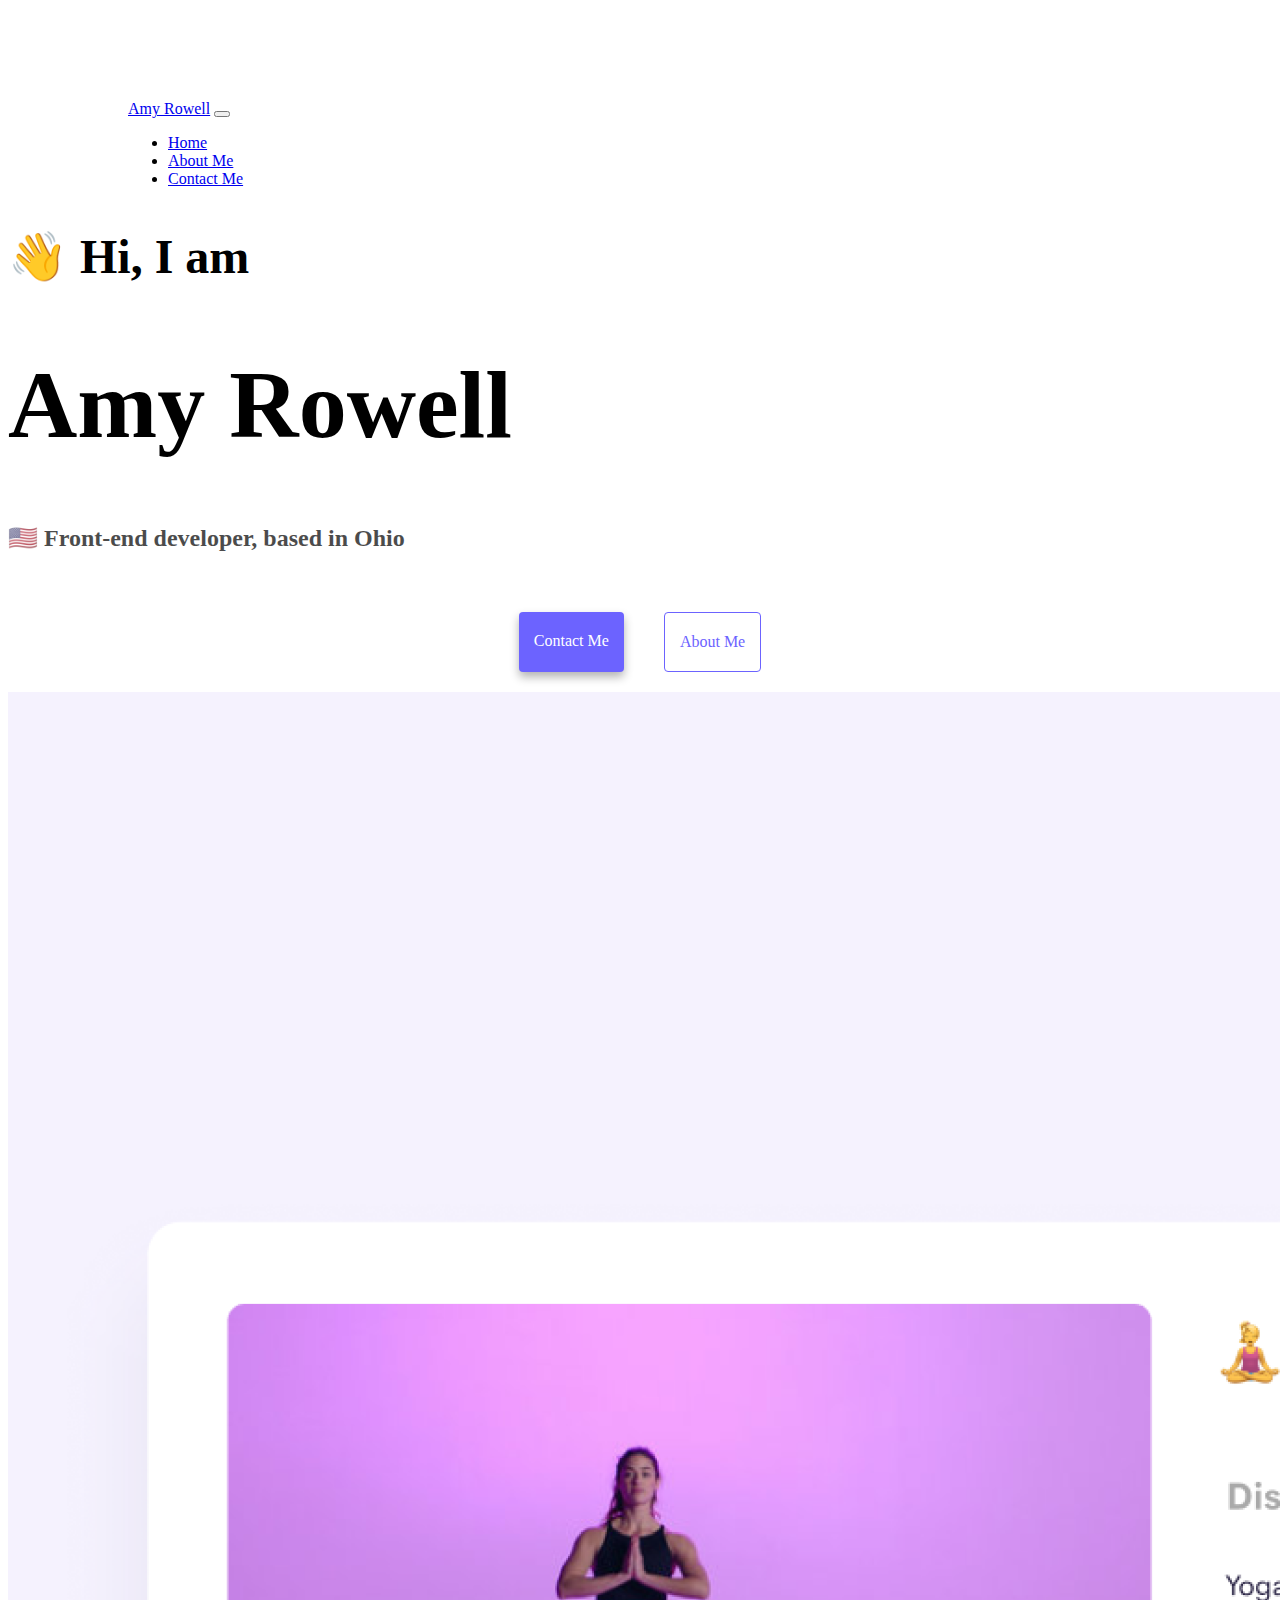
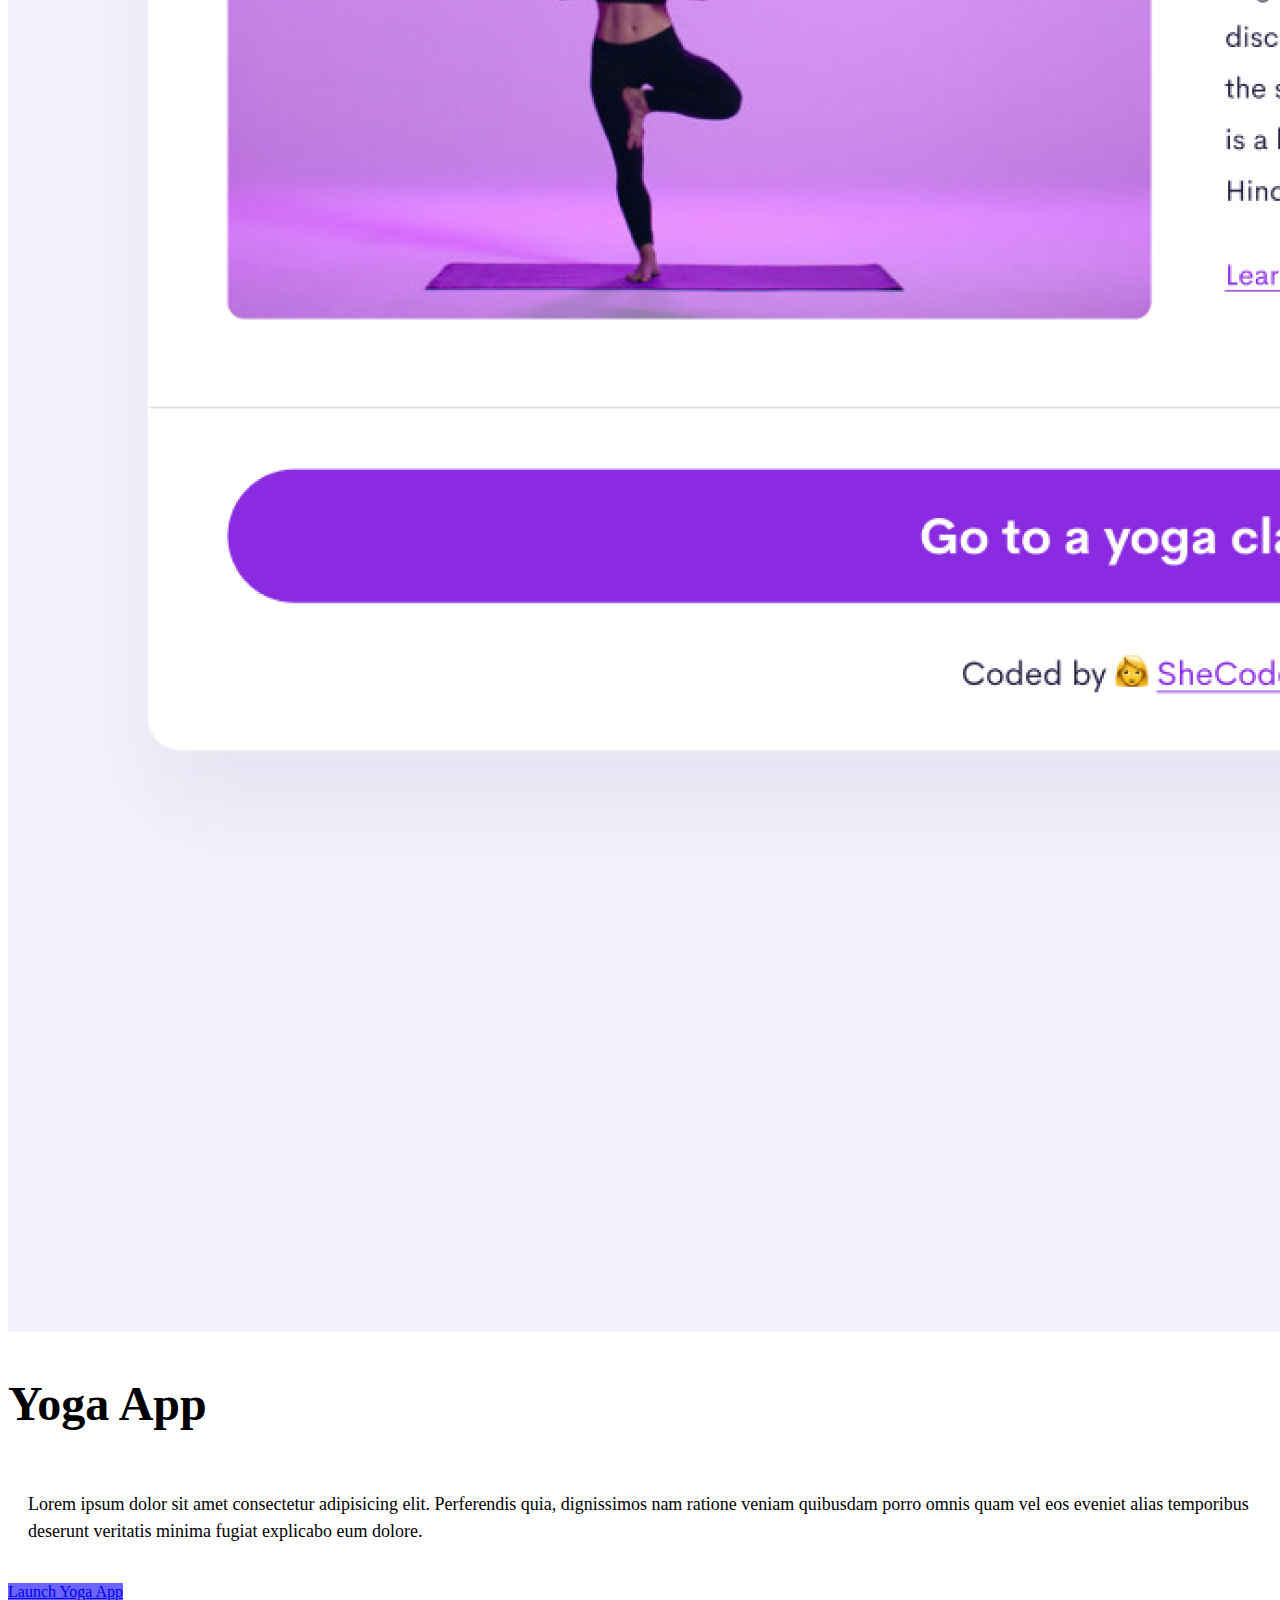
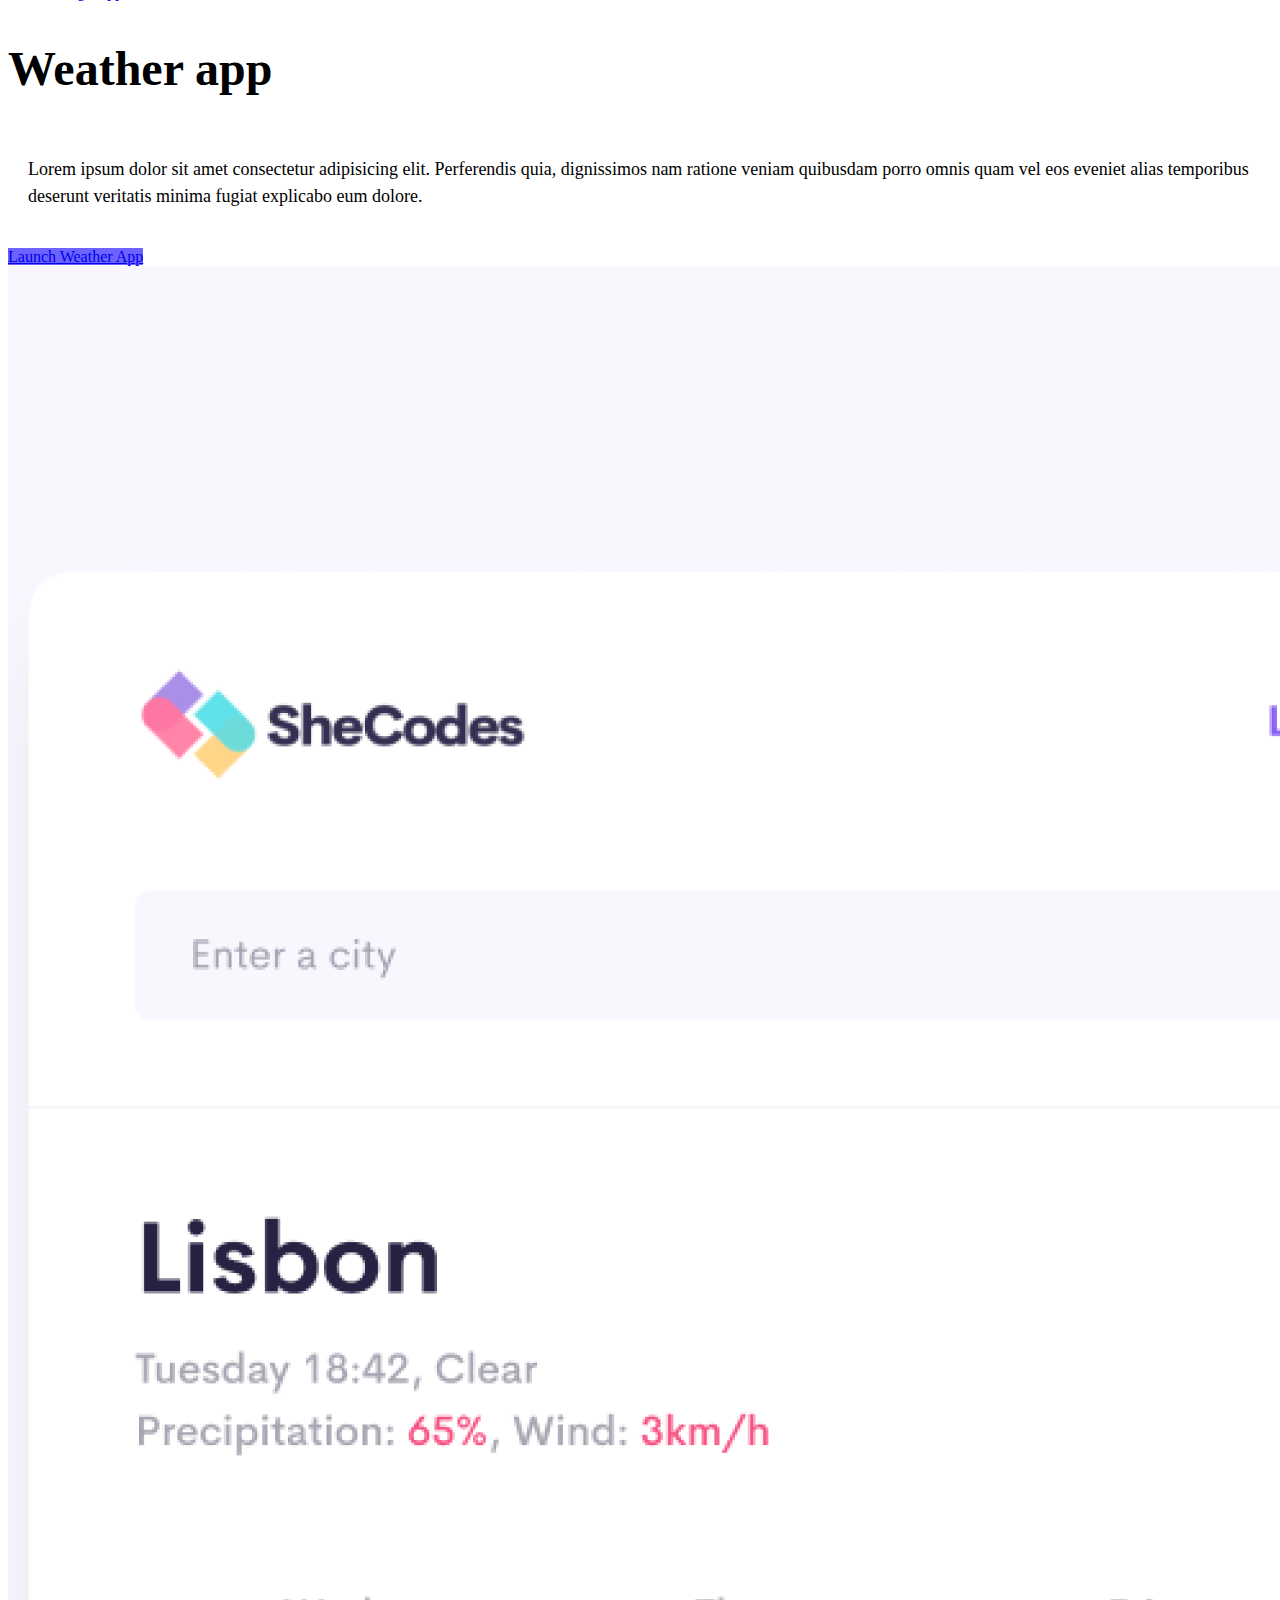
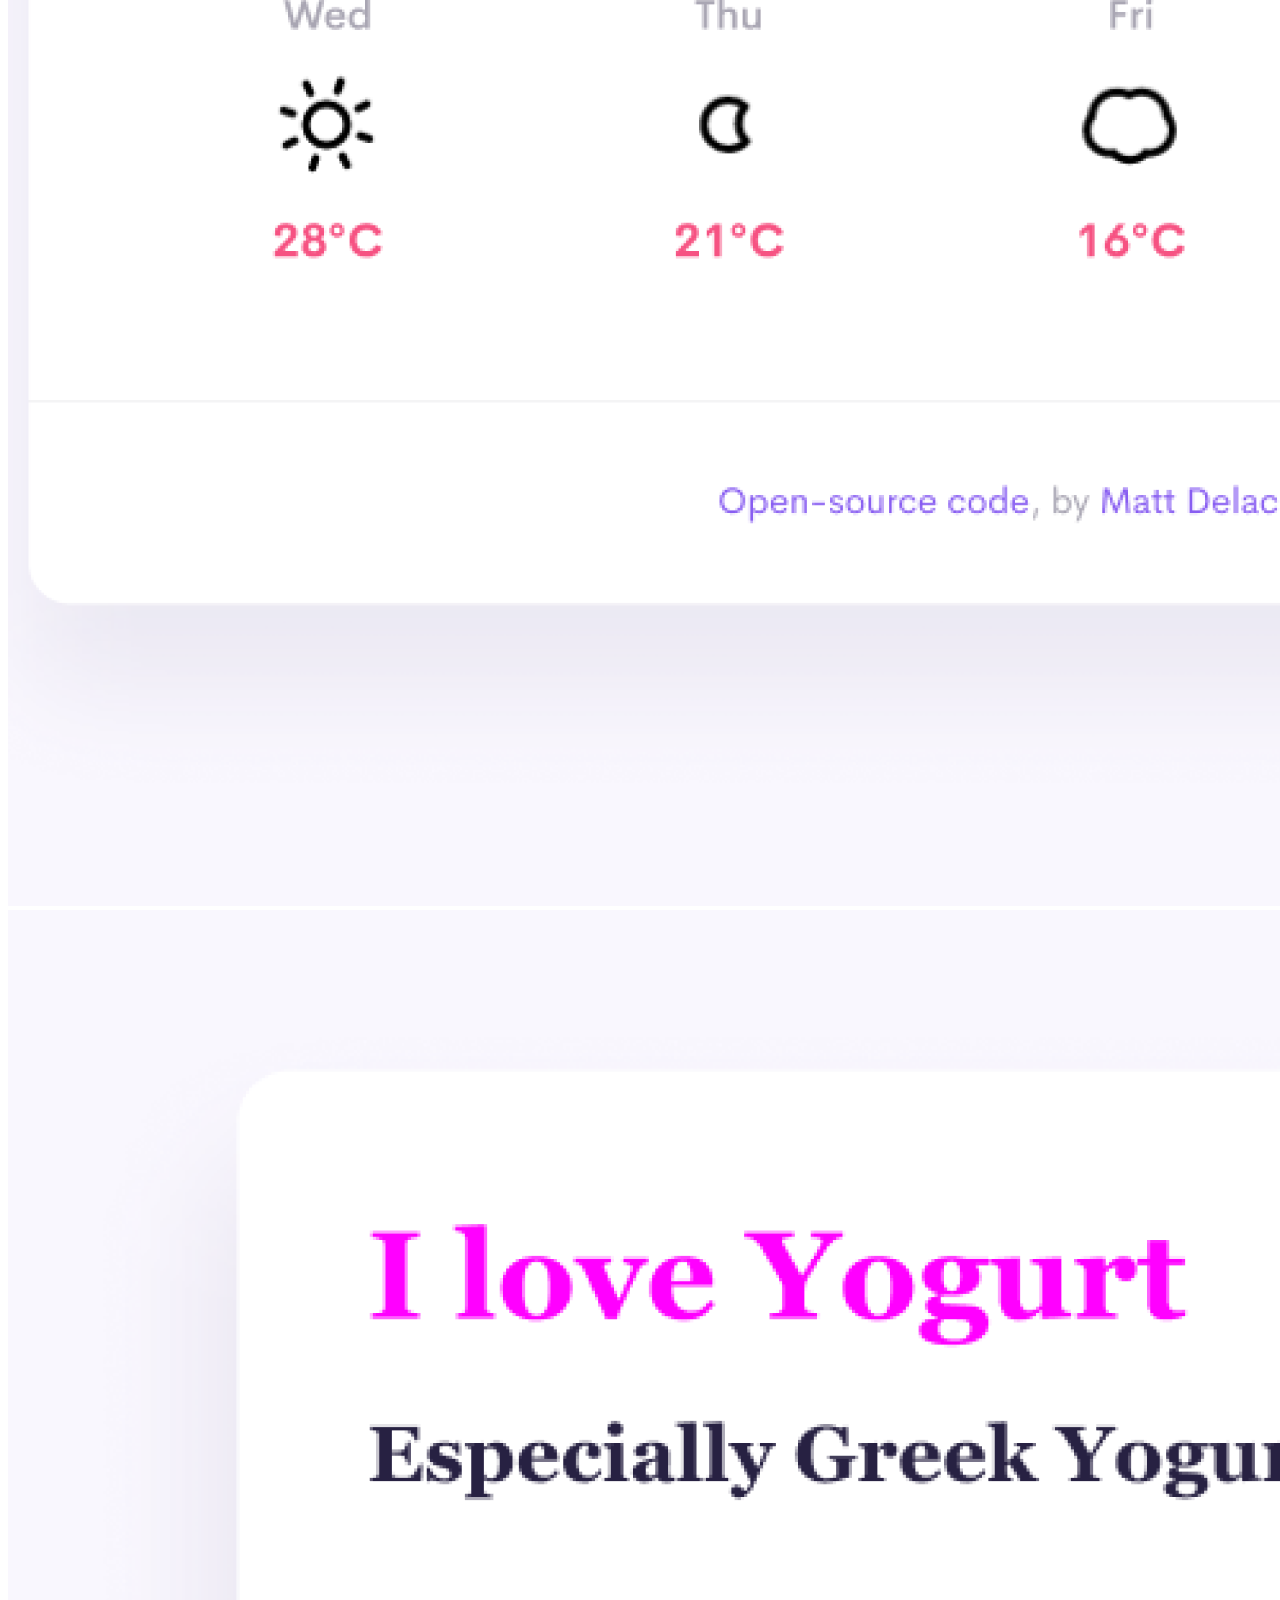
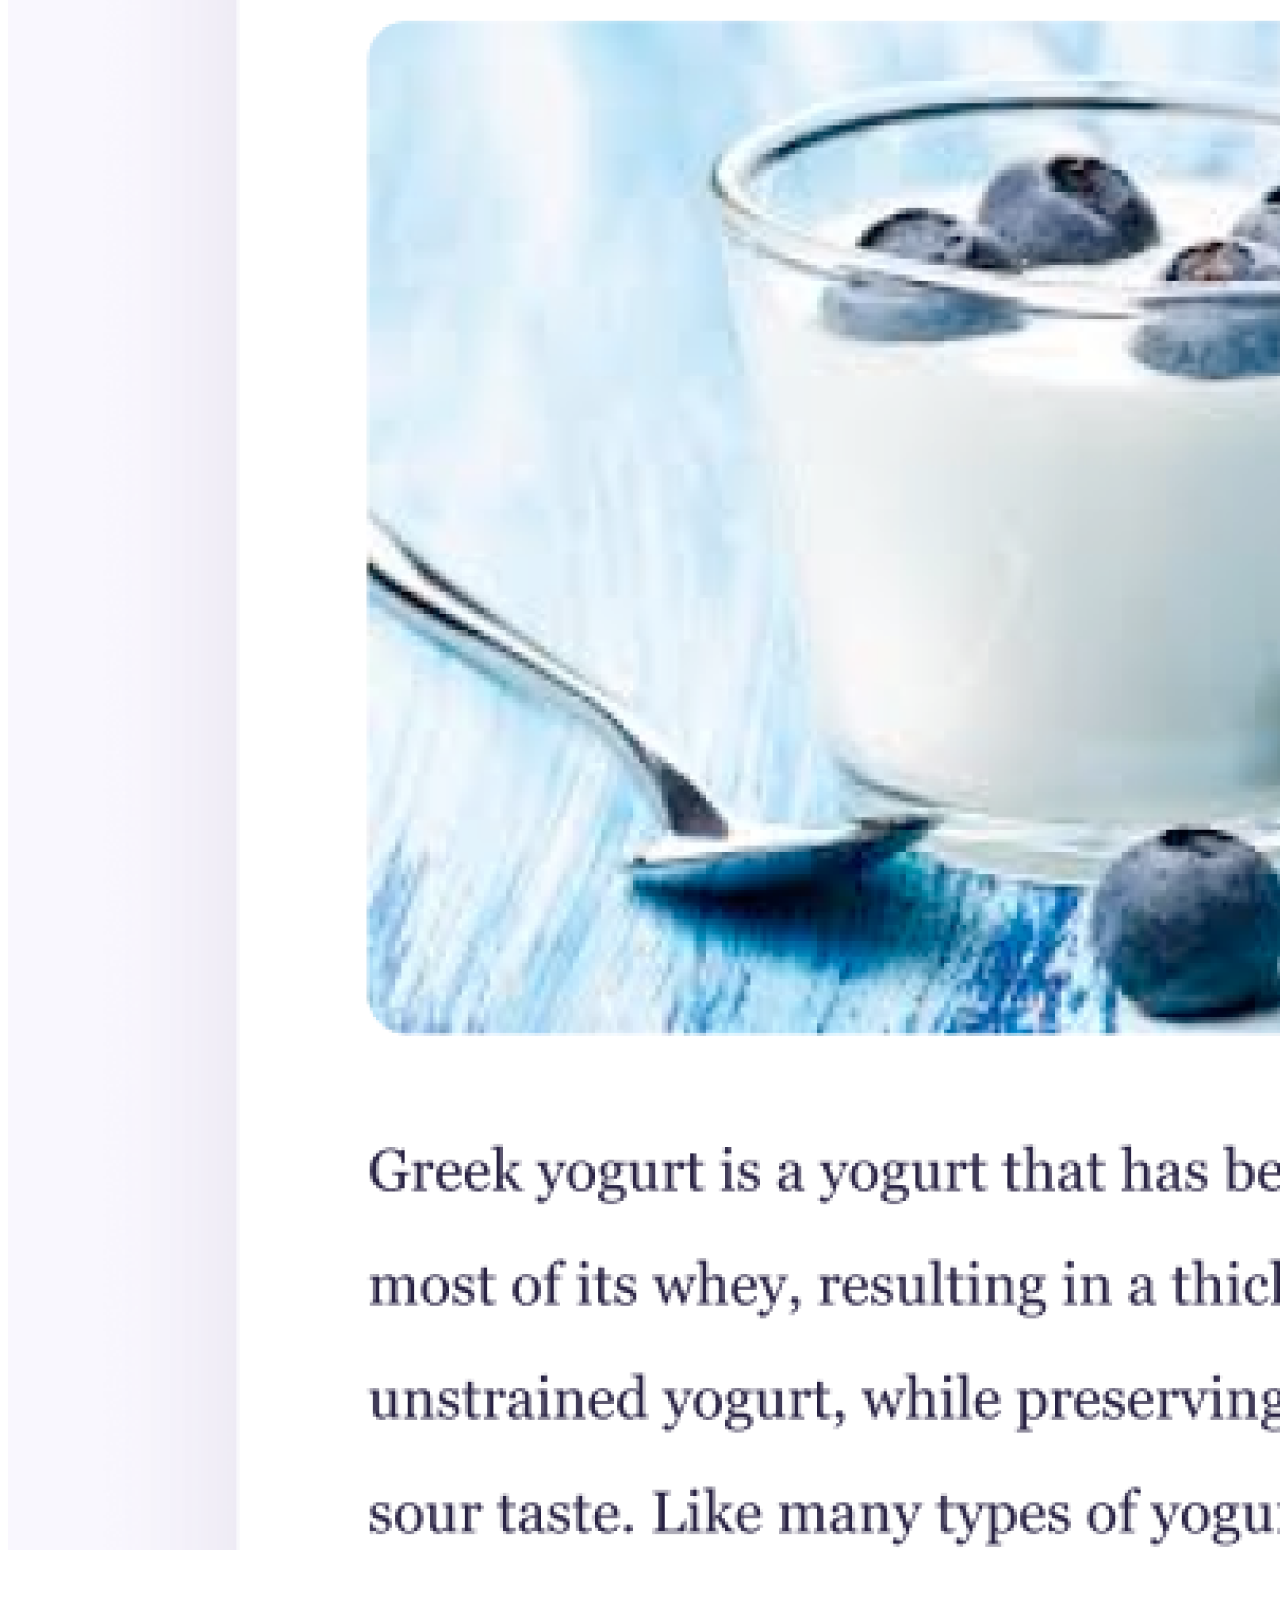
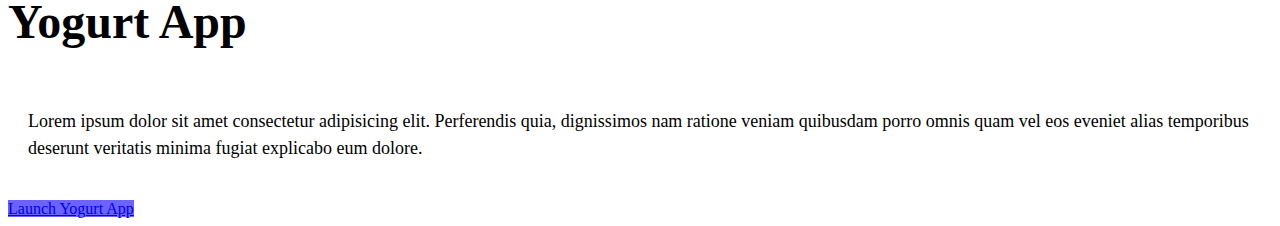
<file: index.html>
<!DOCTYPE html>
<html lang="en">
  <head>
    <meta charset="UTF-8" />
    <meta http-equiv="X-UA-Compatible" content="IE=edge" />
    <meta name="viewport" content="width=device-width, initial-scale=1.0" />
    <title>Portfolio for Amy Rowell</title>
    <meta="description" content="Amy Rowell's front-end developer portfolio"/>
    <link
      href="https://cdn.jsdelivr.net/npm/bootstrap@5.3.0-alpha1/dist/css/bootstrap.min.css"
      rel="stylesheet"
      integrity="sha384-GLhlTQ8iRABdZLl6O3oVMWSktQOp6b7In1Zl3/Jr59b6EGGoI1aFkw7cmDA6j6gD"
      crossorigin="anonymous"
    />
    <script
      src="https://cdn.jsdelivr.net/npm/bootstrap@5.3.0-alpha1/dist/js/bootstrap.bundle.min.js"
      integrity="sha384-w76AqPfDkMBDXo30jS1Sgez6pr3x5MlQ1ZAGC+nuZB+EYdgRZgiwxhTBTkF7CXvN"
      crossorigin="anonymous"
    ></script>
    <link rel="stylesheet" href="src/style.css" />
  </head>
  <body>
    <nav class="navbar fixed-top navbar-expand-lg bg-body-tertiary">
      <div class="container-fluid">
        <a class="navbar-brand" href="#">Amy Rowell</a>
        <button
          class="navbar-toggler"
          type="button"
          data-bs-toggle="collapse"
          data-bs-target="#navbarNav"
          aria-controls="navbarNav"
          aria-expanded="false"
          aria-label="Toggle navigation"
        >
          <span class="navbar-toggler-icon"></span>
        </button>
        <div class="collapse navbar-collapse" id="navbarNav">
          <ul class="navbar-nav">
            <li class="nav-item">
              <a class="nav-link active" aria-current="page" href="index.html" title="Homepage"
                >Home</a
              >
            </li>
            <li class="nav-item">
              <a class="nav-link" href="about.html" title="About me link">About Me</a>
            </li>
            <li class="nav-item">
              <a class="nav-link" href="about.html#contact" title="contact me link">Contact Me</a>
            </li>
          </ul>
        </div>
      </div>
    </nav>
    <h2 class="text-center">👋 Hi, I am</h2>
    <h1 class="text-center">Amy Rowell</h1>
    <h3 class="text-center">🇺🇸 Front-end developer, based in Ohio</h3>
    <div class="navigation-links">
      <a href="about.html#contact" class="contact-link" title="contact button">Contact me</a>
      <a href="about.html" class="about-link" target="_blank" title="about me button">About me</a>
    </div>
  
    <div class="container">
      <div class="row">
        <div class="col-md-6">
          <img src="images/yoga.png" class="img-fluid rounded" alt="Screenshot of Yoga app featuring a woman in a yoga pose.">
        </div>
        <div class="col-md-6">
          <h2 class="text-start ">Yoga App</h2>
          <p class="app">
            Lorem ipsum dolor sit amet consectetur adipisicing elit. Perferendis
            quia, dignissimos nam ratione veniam quibusdam porro omnis quam vel
            eos eveniet alias temporibus deserunt veritatis minima fugiat
            explicabo eum dolore.
          </p>
          <a class="btn btn-primary shadow p-3 mb-5" href="#" role="button">Launch Yoga App</a>
        </div>

        <div class="row">
          <div class="col-md-6">
            <h2 class="text-start">Weather app</h2>
            <p class="app">
              Lorem ipsum dolor sit amet consectetur adipisicing elit.
              Perferendis quia, dignissimos nam ratione veniam quibusdam porro
              omnis quam vel eos eveniet alias temporibus deserunt veritatis
              minima fugiat explicabo eum dolore.
            </p>
            <a class="btn btn-primary shadow p-3 mb-5" href="#" role="button">Launch Weather App</a>
          </div>
          <div class="col-md-6">
            <img src="images/weather.png" class="img-fluid rounded" alt="Screenshot of search enabled weather app showing the current city and weather conditions along with five day forecast.">
          </div>
          <div class="col-md-6">
            <img src="images/yogurt.png" class="img-fluid rounded" alt="Screenshot of Yogurt app with a picture of yogurt with blueberries and informative text about yogurt."></div>
            <div class="col-md-6">
              <h2 class="text-start">Yogurt App</h2>
              <p class="app">
                Lorem ipsum dolor sit amet consectetur adipisicing elit.
                Perferendis quia, dignissimos nam ratione veniam quibusdam porro
                omnis quam vel eos eveniet alias temporibus deserunt veritatis
                minima fugiat explicabo eum dolore.
              </p>
              <a class="btn btn-primary shadow p-3 mb-5" href="#" role="button">Launch Yogurt App</a>
            </div>
          </div>
        </div>
      </div>
    </div>
  </body>
</html>
</file>
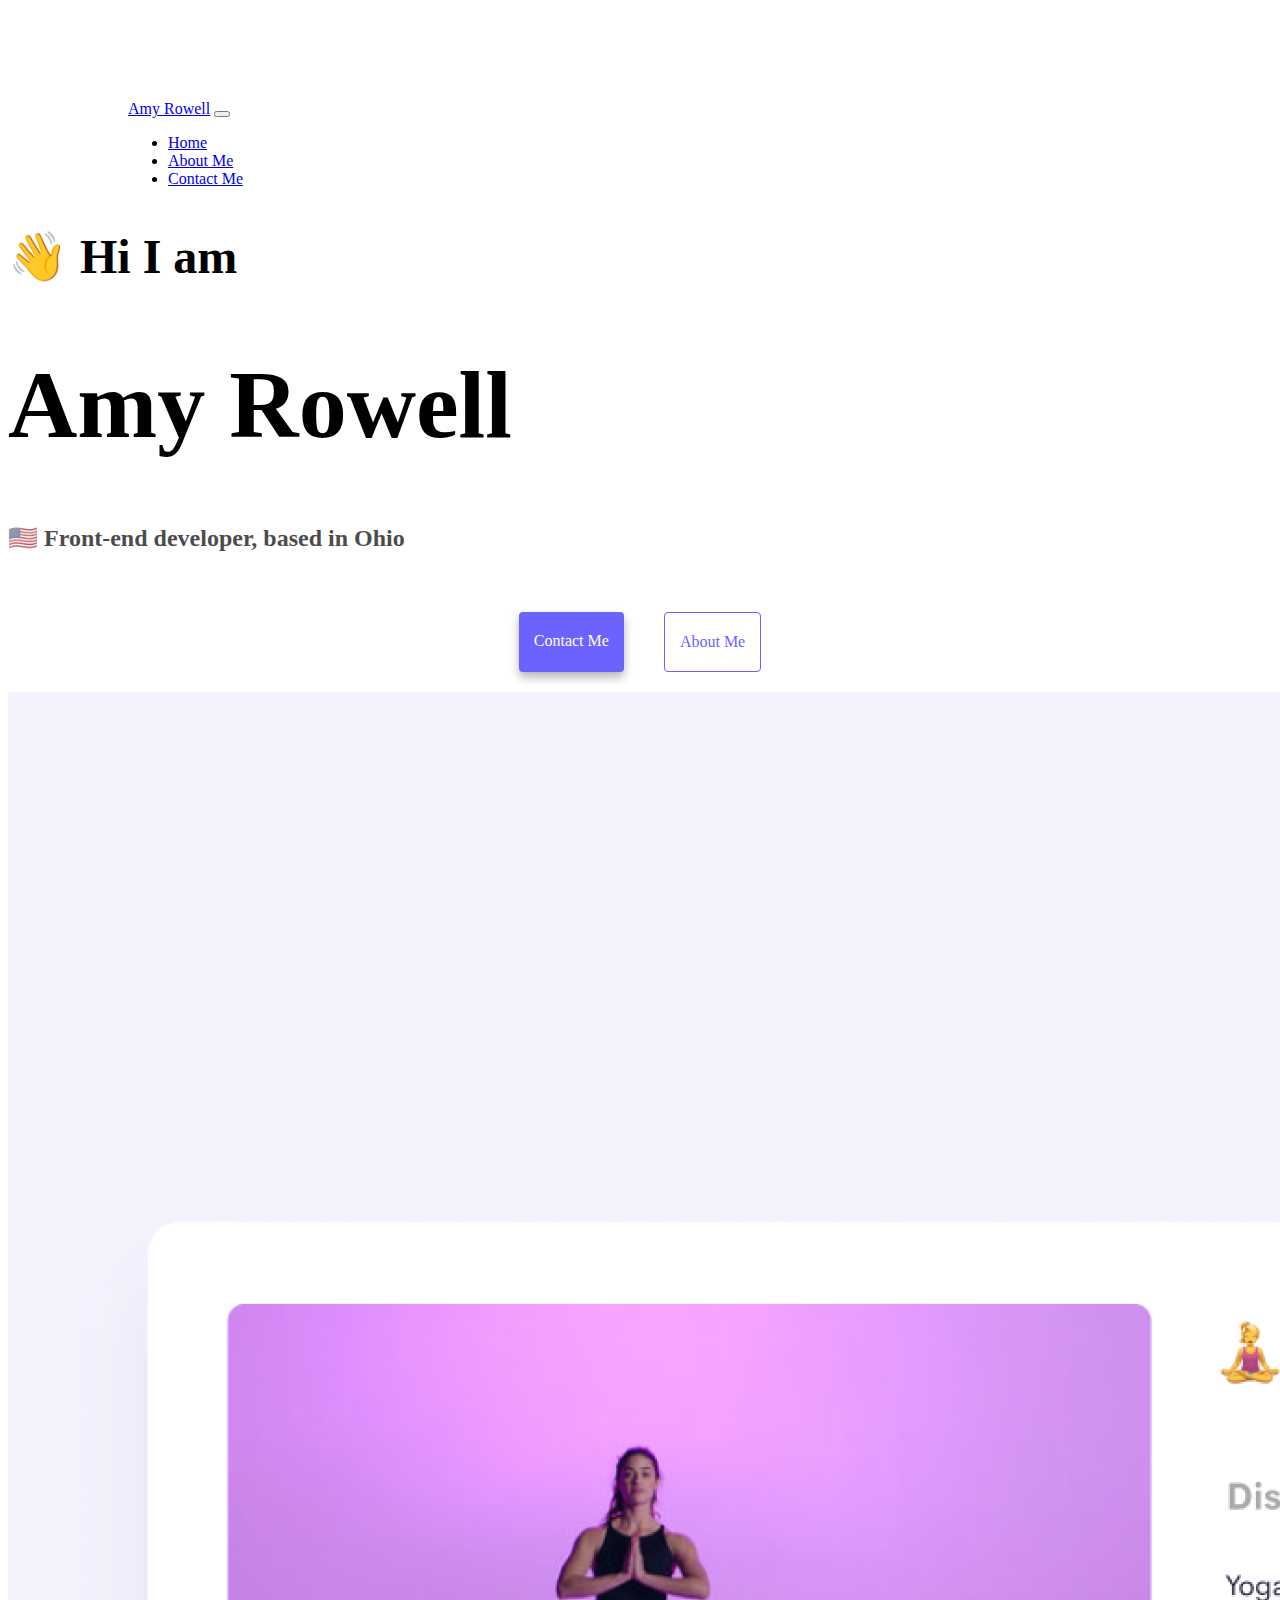
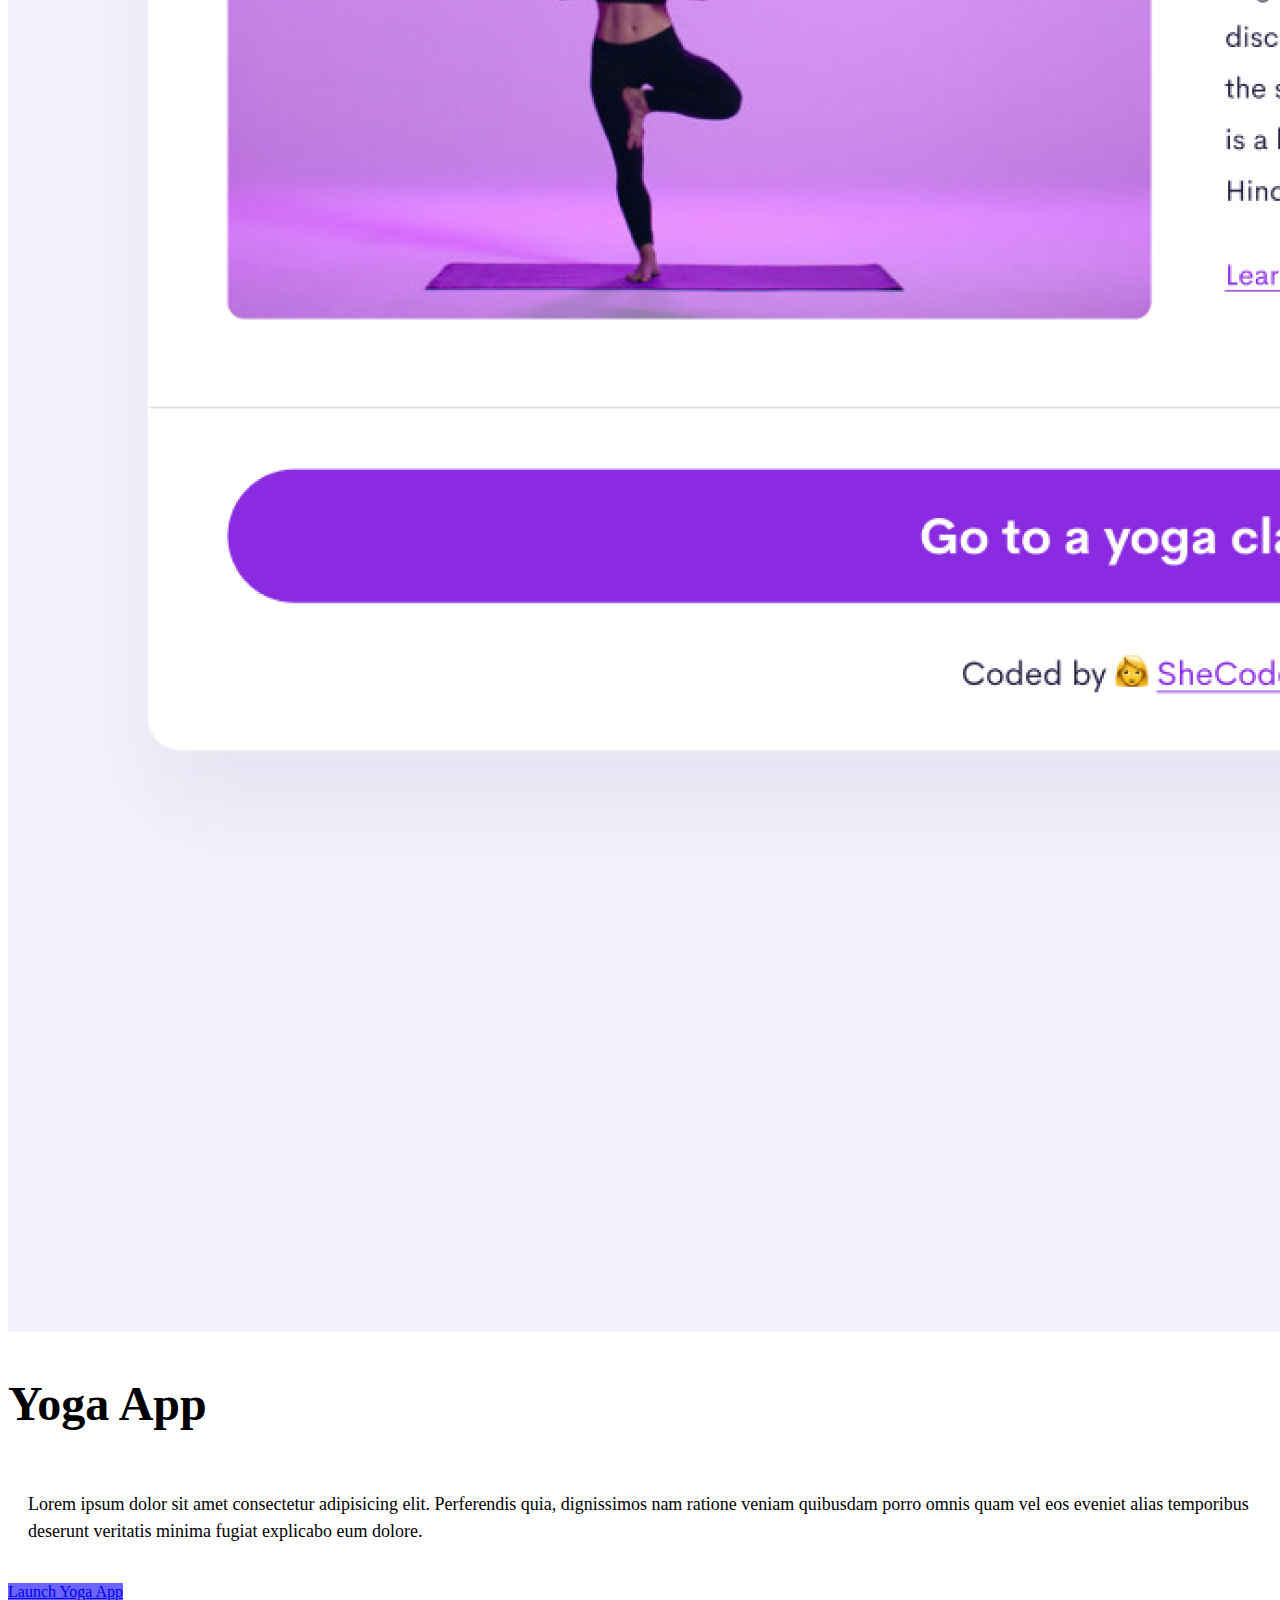
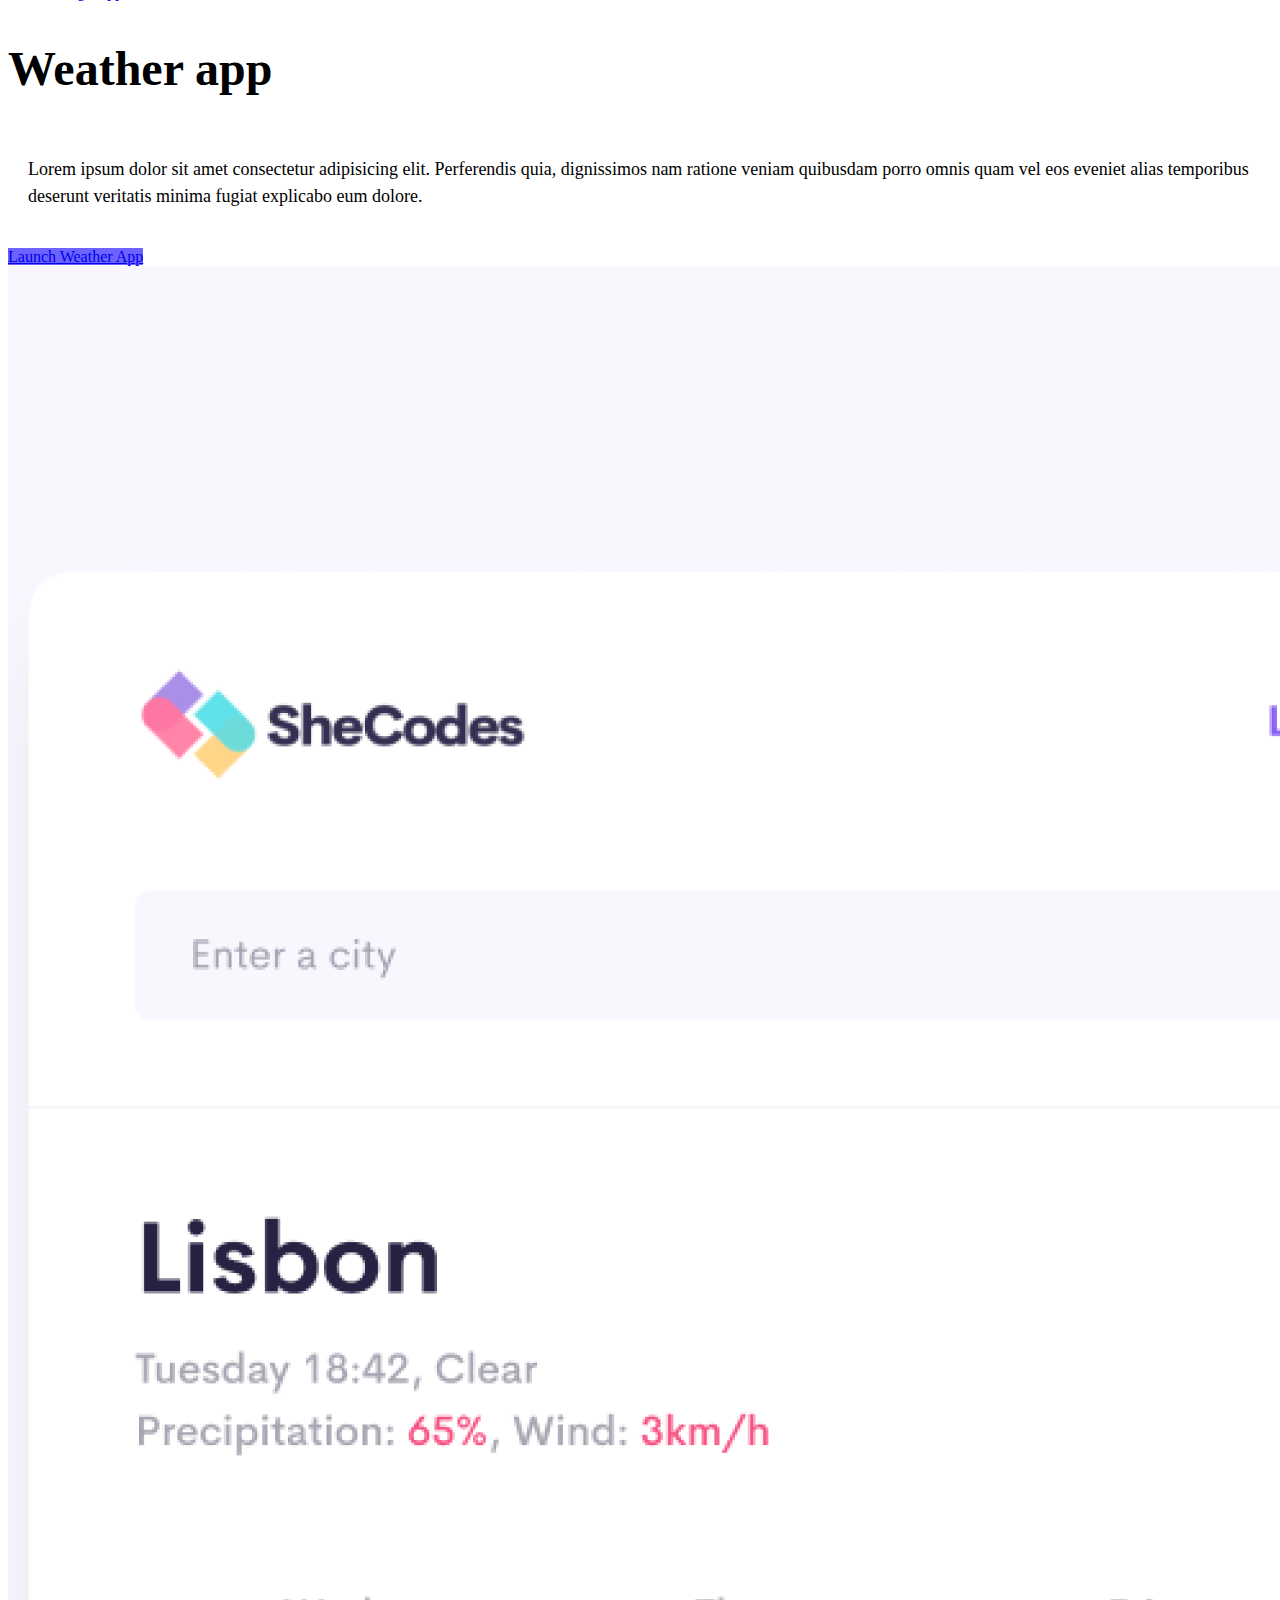
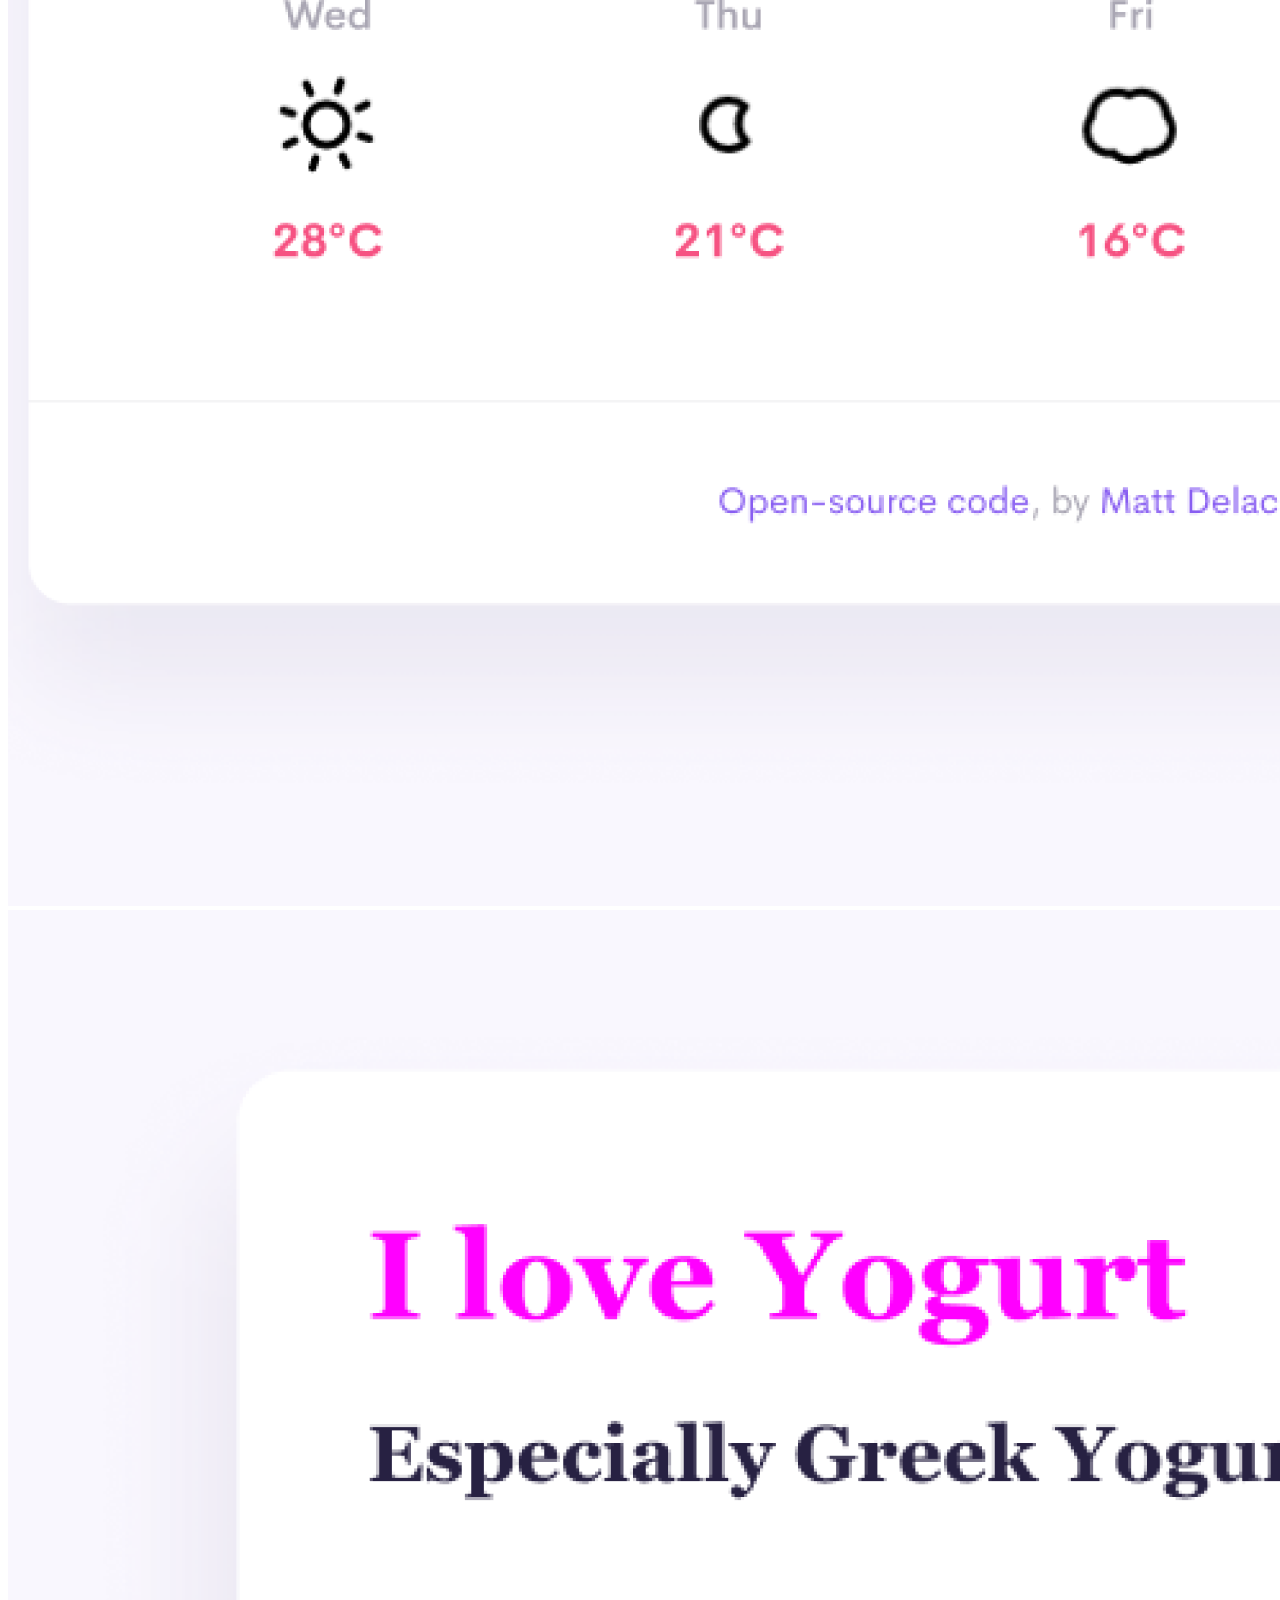
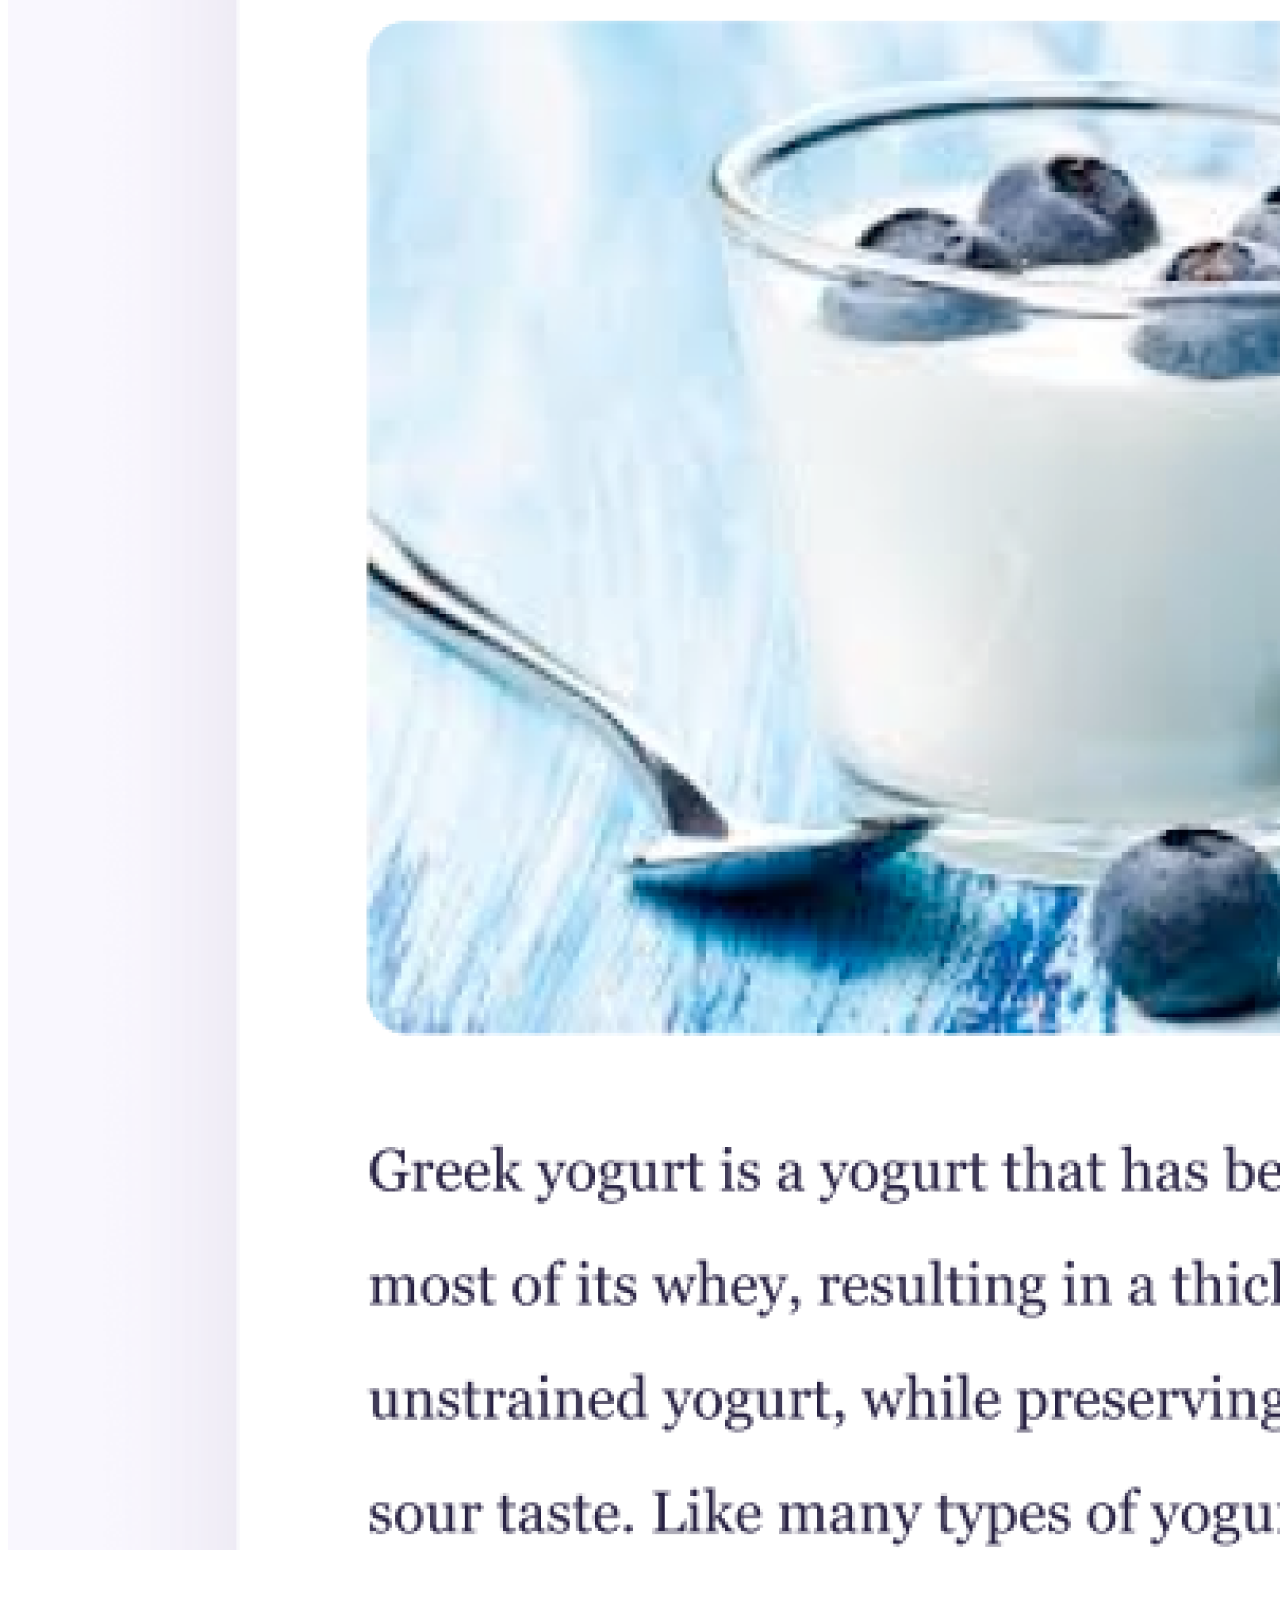
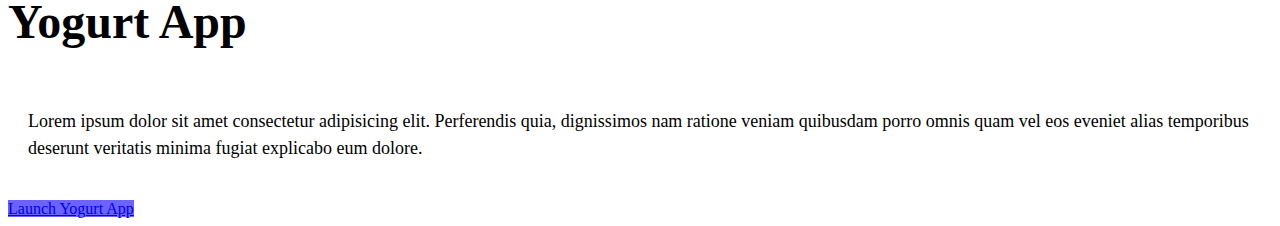
<file: Portfolio/index.html>
<!DOCTYPE html>
<html lang="en">
  <head>
    <meta charset="UTF-8" />
    <meta http-equiv="X-UA-Compatible" content="IE=edge" />
    <meta name="viewport" content="width=device-width, initial-scale=1.0" />
    <title>[Amy Rowell]</title>
    <link
      href="https://cdn.jsdelivr.net/npm/bootstrap@5.3.0-alpha1/dist/css/bootstrap.min.css"
      rel="stylesheet"
      integrity="sha384-GLhlTQ8iRABdZLl6O3oVMWSktQOp6b7In1Zl3/Jr59b6EGGoI1aFkw7cmDA6j6gD"
      crossorigin="anonymous"
    />
    <script
      src="https://cdn.jsdelivr.net/npm/bootstrap@5.3.0-alpha1/dist/js/bootstrap.bundle.min.js"
      integrity="sha384-w76AqPfDkMBDXo30jS1Sgez6pr3x5MlQ1ZAGC+nuZB+EYdgRZgiwxhTBTkF7CXvN"
      crossorigin="anonymous"
    ></script>
    <link rel="stylesheet" href="src/style.css" />
  </head>
  <body>
    <nav class="navbar fixed-top navbar-expand-lg bg-body-tertiary">
      <div class="container-fluid">
        <a class="navbar-brand" href="#">Amy Rowell</a>
        <button
          class="navbar-toggler"
          type="button"
          data-bs-toggle="collapse"
          data-bs-target="#navbarNav"
          aria-controls="navbarNav"
          aria-expanded="false"
          aria-label="Toggle navigation"
        >
          <span class="navbar-toggler-icon"></span>
        </button>
        <div class="collapse navbar-collapse" id="navbarNav">
          <ul class="navbar-nav">
            <li class="nav-item">
              <a class="nav-link active" aria-current="page" href="index.html"
                >Home</a
              >
            </li>
            <li class="nav-item">
              <a class="nav-link" href="about.html">About Me</a>
            </li>
            <li class="nav-item">
              <a class="nav-link" href="about.html#contact">Contact Me</a>
            </li>
          </ul>
        </div>
      </div>
    </nav>
    <h2 class="text-center">👋 Hi I am</h2>
    <h1 class="text-center">Amy Rowell</h1>
    <h3 class="text-center">🇺🇸 Front-end developer, based in Ohio</h3>
    <div class="navigation-links">
      <a href="about.html#contact" class="contact-link">Contact me</a>
      <a href="about.html" class="about-link">About me</a>
    </div>
    <div class="container">
      <div class="row">
        <div class="col-md-6">
          <img src="images/yoga.png" class="img-fluid rounded" />
        </div>
        <div class="col-md-6">
          <h2 class="text-start ">Yoga App</h2>
          <p class="app">
            Lorem ipsum dolor sit amet consectetur adipisicing elit. Perferendis
            quia, dignissimos nam ratione veniam quibusdam porro omnis quam vel
            eos eveniet alias temporibus deserunt veritatis minima fugiat
            explicabo eum dolore.
          </p>
          <a class="btn btn-primary shadow p-3 mb-5" href="#" role="button">Launch Yoga App</a>
        </div>

        <div class="row">
          <div class="col-md-6">
            <h2 class="text-start">Weather app</h2>
            <p class="app">
              Lorem ipsum dolor sit amet consectetur adipisicing elit.
              Perferendis quia, dignissimos nam ratione veniam quibusdam porro
              omnis quam vel eos eveniet alias temporibus deserunt veritatis
              minima fugiat explicabo eum dolore.
            </p>
            <a class="btn btn-primary shadow p-3 mb-5" href="#" role="button">Launch Weather App</a>
          </div>
          <div class="col-md-6">
            <img src="images/weather.png" class="img-fluid rounded" />
          </div>
          <div class="col-md-6">
            <img src="images/yogurt.png" class="img-fluid rounded" /></div>
            <div class="col-md-6">
              <h2 class="text-start">Yogurt App</h2>
              <p class="app">
                Lorem ipsum dolor sit amet consectetur adipisicing elit.
                Perferendis quia, dignissimos nam ratione veniam quibusdam porro
                omnis quam vel eos eveniet alias temporibus deserunt veritatis
                minima fugiat explicabo eum dolore.
              </p>
              <a class="btn btn-primary shadow p-3 mb-5" href="#" role="button">Launch Yogurt App</a>
            </div>
          </div>
        </div>
      </div>
    </div>
  </body>
</html>
</file>
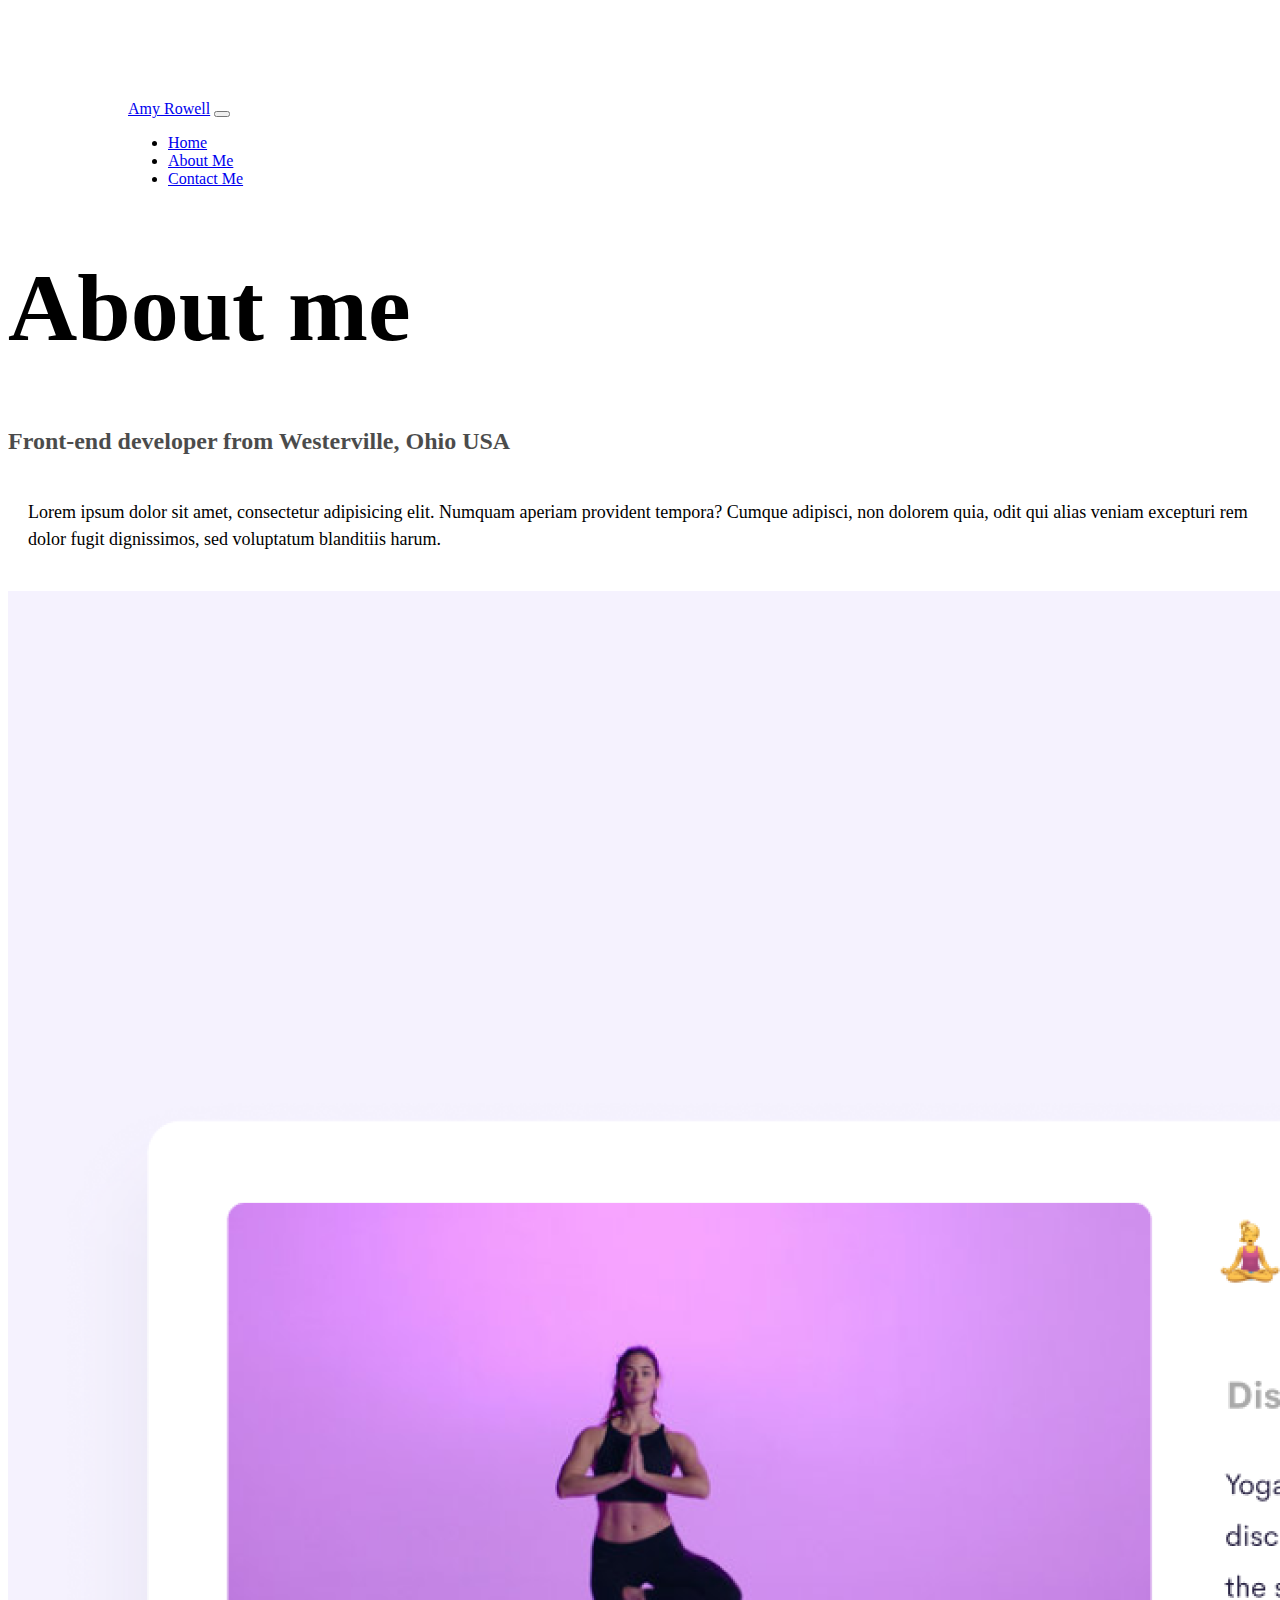
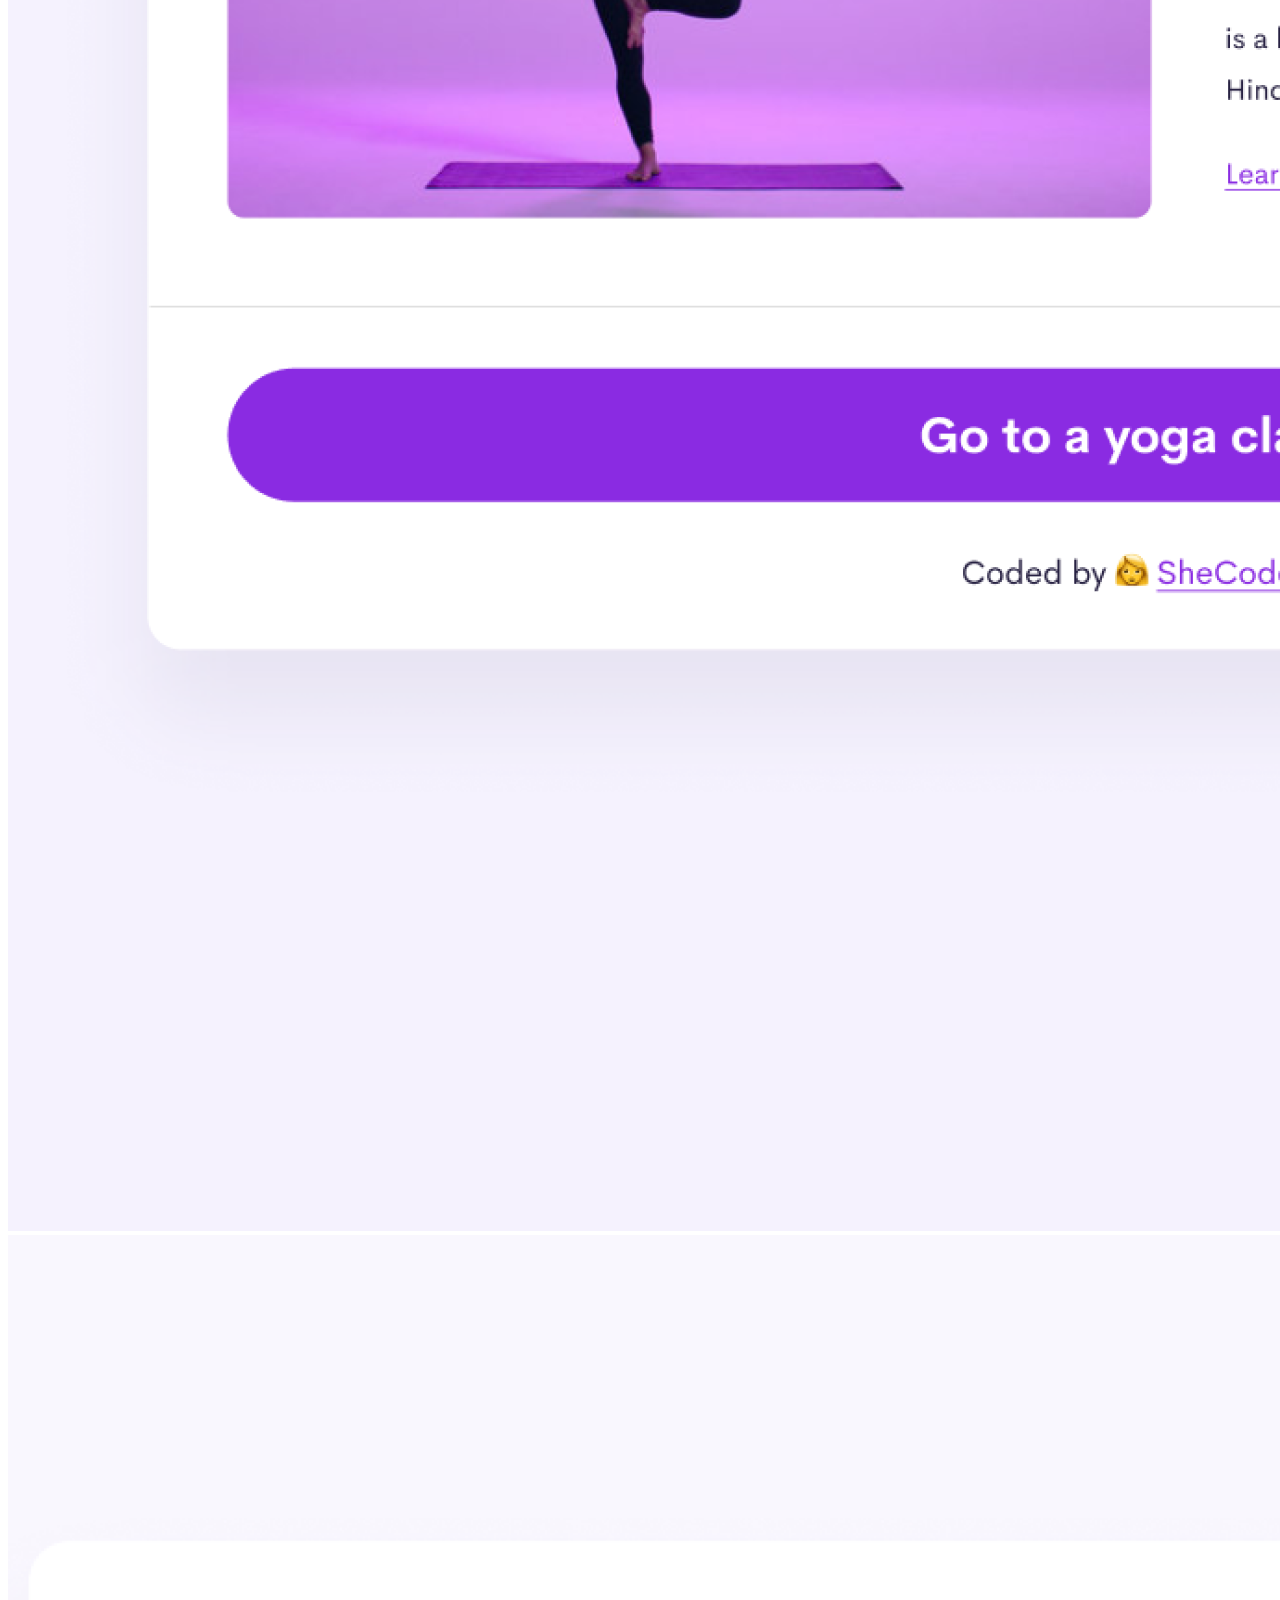
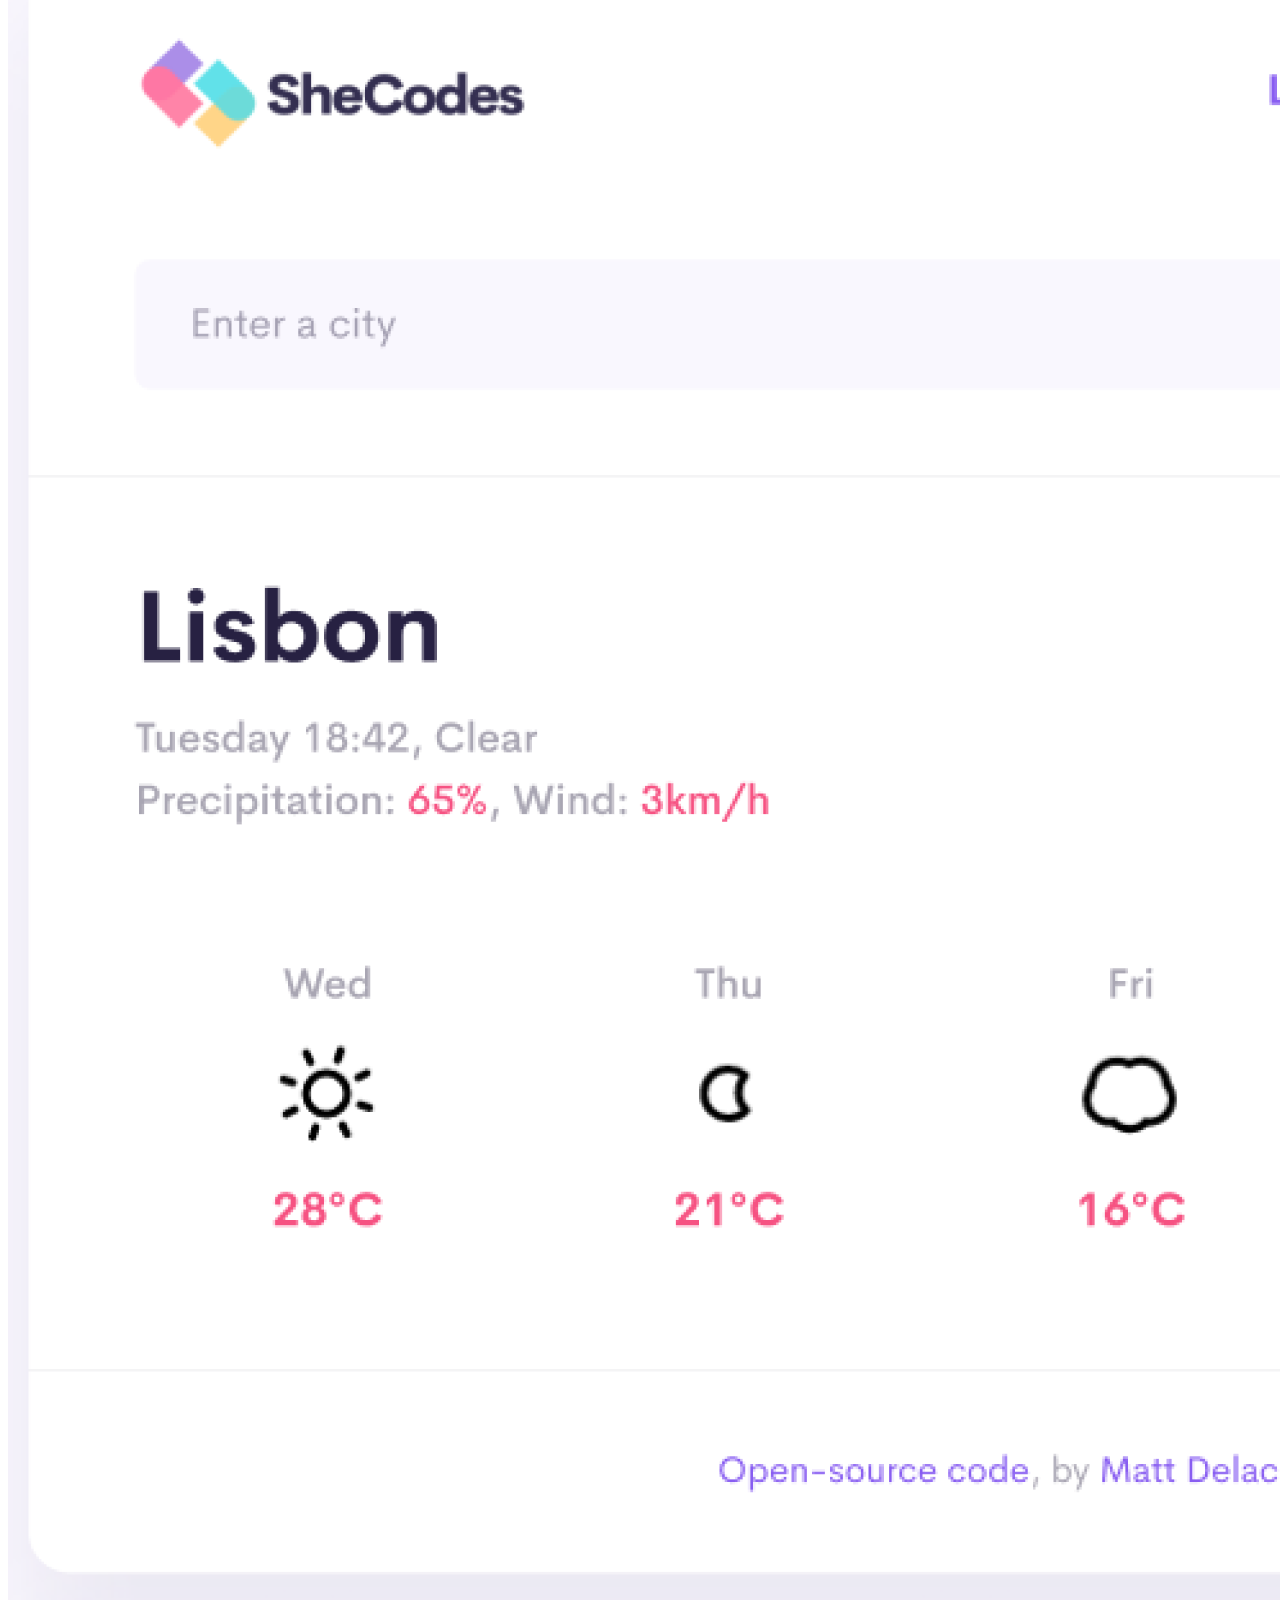
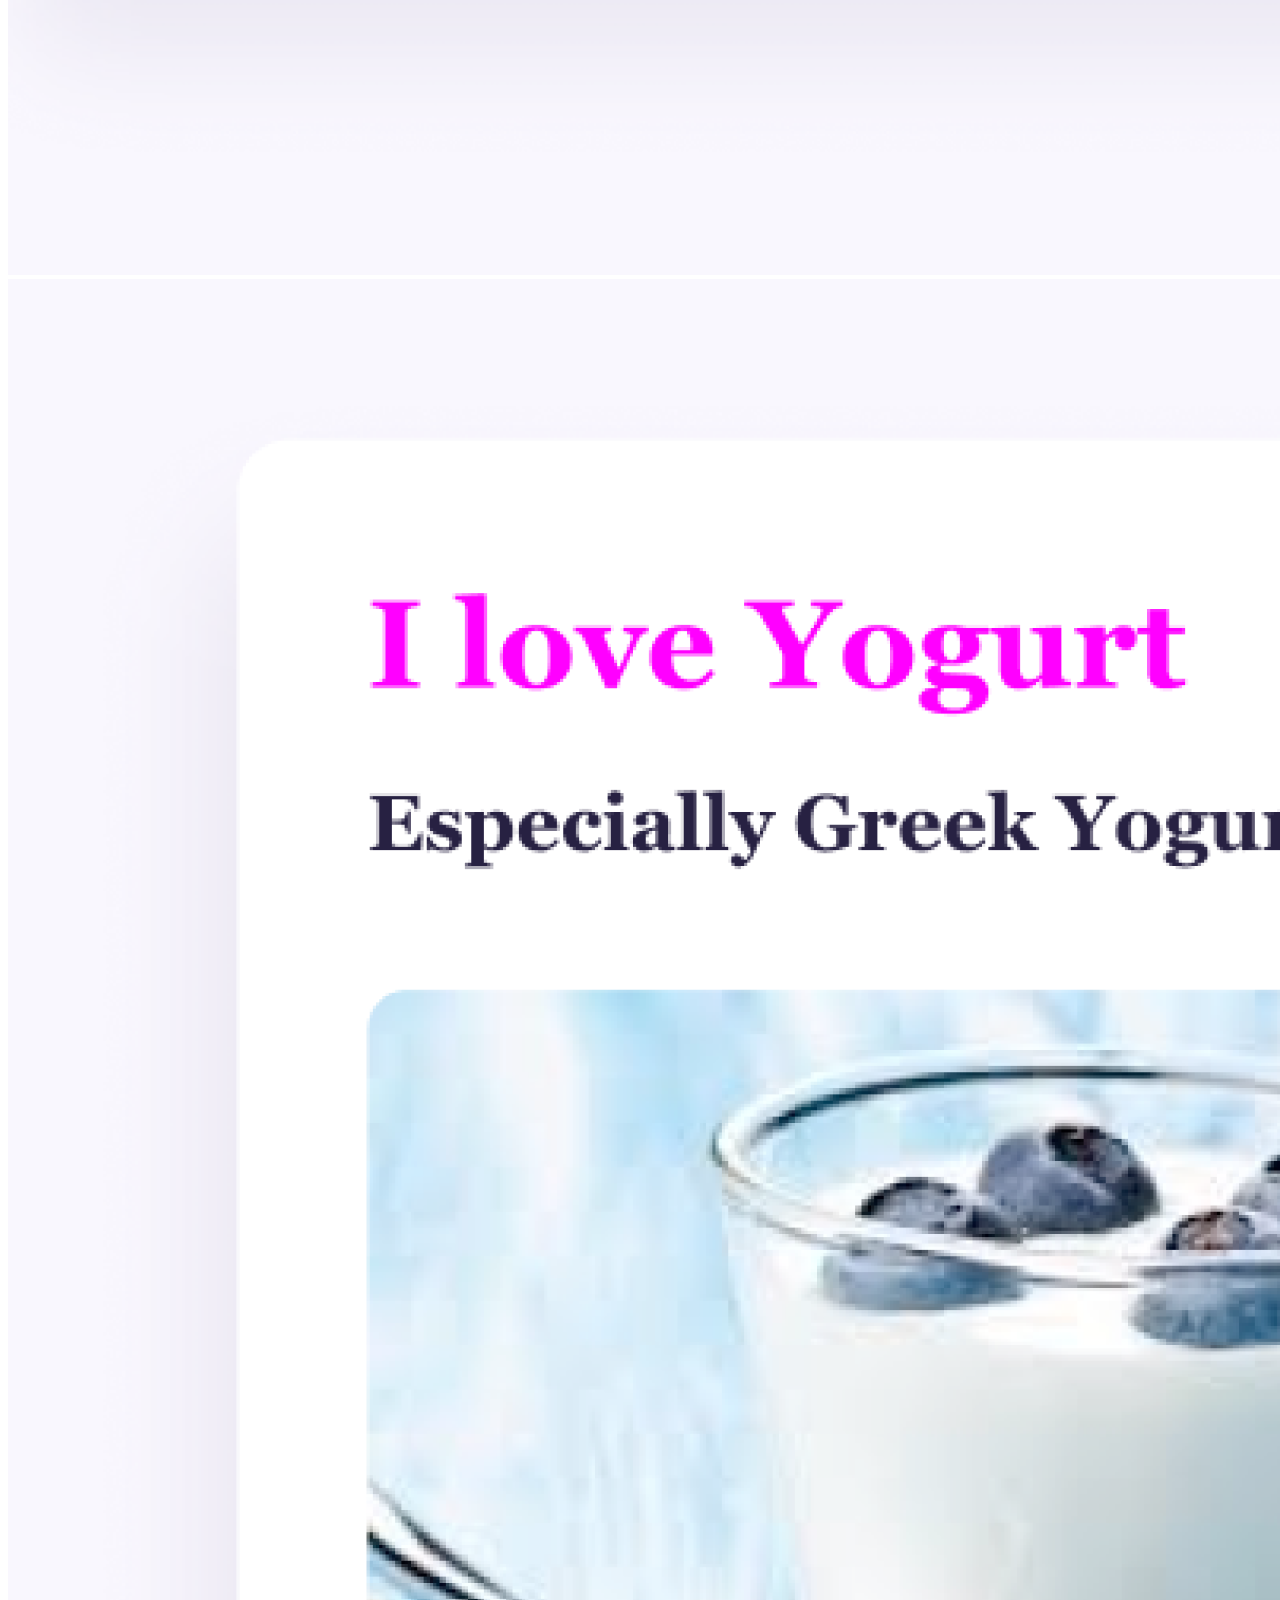
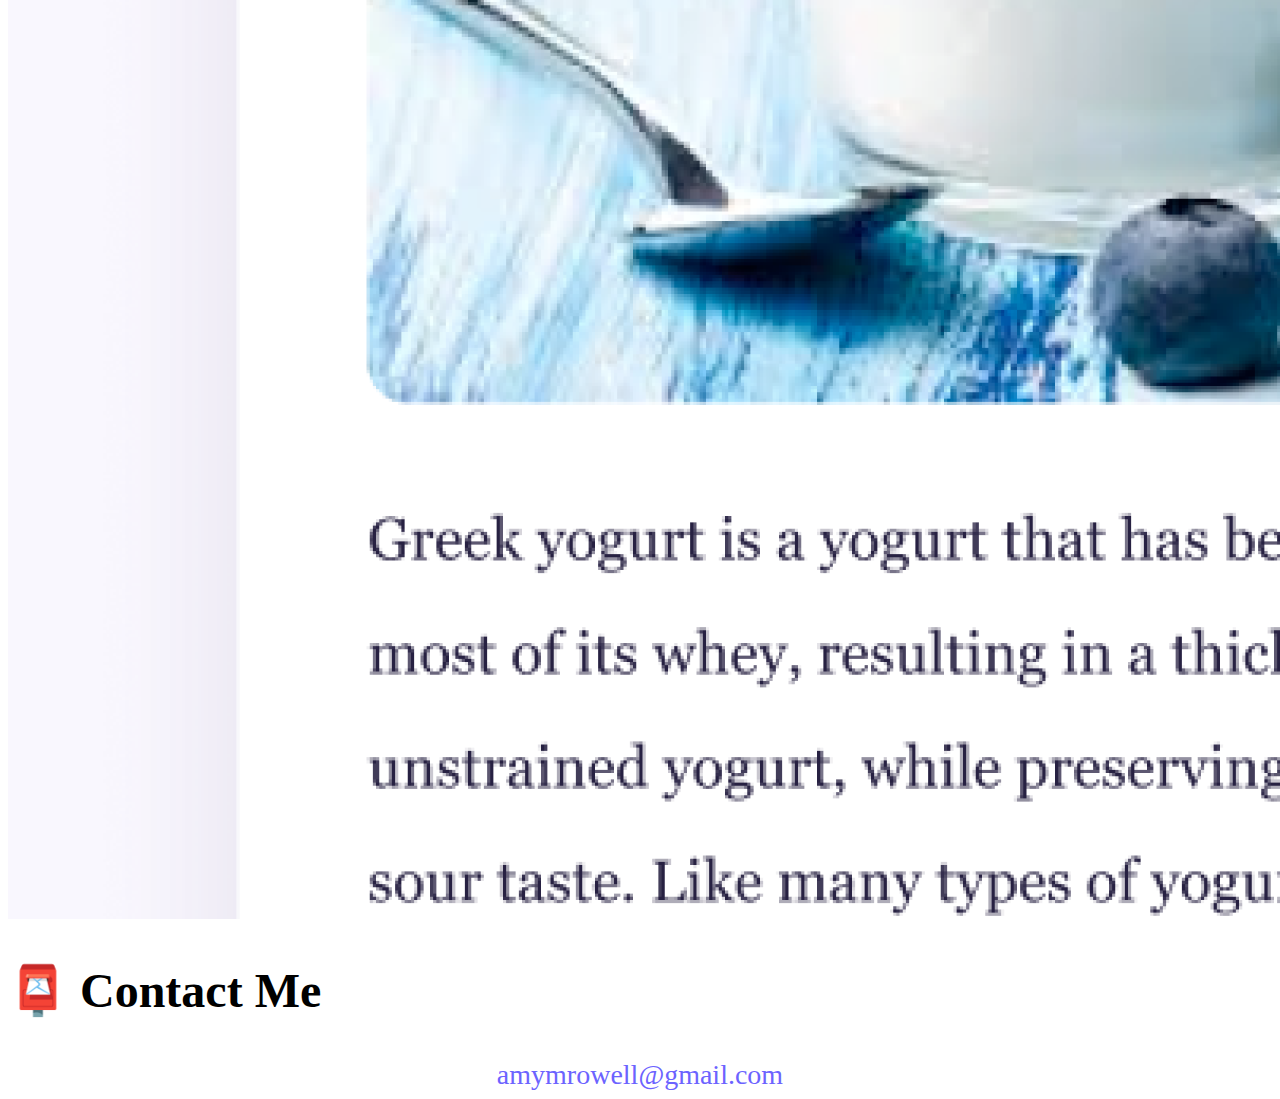
<file: about.html>
<!DOCTYPE html>
<html lang="en">
  <head>
    <meta charset="UTF-8" />
    <meta http-equiv="X-UA-Compatible" content="IE=edge" />
    <meta name="viewport" content="width=device-width, initial-scale=1.0" />
    <title>About Amy Rowell</title>
    <meta="description" content="About Me and Contact Information for Amy Rowell" />
    <link
      href="https://cdn.jsdelivr.net/npm/bootstrap@5.3.0-alpha1/dist/css/bootstrap.min.css"
      rel="stylesheet"
      integrity="sha384-GLhlTQ8iRABdZLl6O3oVMWSktQOp6b7In1Zl3/Jr59b6EGGoI1aFkw7cmDA6j6gD"
      crossorigin="anonymous"
    />
    <script
      src="https://cdn.jsdelivr.net/npm/bootstrap@5.3.0-alpha1/dist/js/bootstrap.bundle.min.js"
      integrity="sha384-w76AqPfDkMBDXo30jS1Sgez6pr3x5MlQ1ZAGC+nuZB+EYdgRZgiwxhTBTkF7CXvN"
      crossorigin="anonymous"
    ></script>
    <link rel="stylesheet" href="src/style.css" />
    <title>About Amy Rowell</title>
    <meta="description" content="About Me and Contact Information for Amy Rowell" />
  </head>
  <body>
      <nav class="navbar fixed-top navbar-expand-lg bg-body-tertiary">
          <div class="container-fluid">
            <a class="navbar-brand" href="#">Amy Rowell</a>
            <button
              class="navbar-toggler"
              type="button"
              data-bs-toggle="collapse"
              data-bs-target="#navbarNav"
              aria-controls="navbarNav"
              aria-expanded="false"
              aria-label="Toggle navigation">
              <span class="navbar-toggler-icon"></span>
            </button>
            <div class="collapse navbar-collapse" id="navbarNav">
              <ul class="navbar-nav">
                <li class="nav-item">
                  <a class="nav-link" href="index.html" title="link to homepage">Home</a>
                </li>
                <li class="nav-item">
                  <a class="nav-link active" aria-current="page" title="active about me page" href="about.html">About Me</a>
                </li>
                <li class="nav-item">
                  <a class="nav-link" href="about.html#contact" title="contact me link" >Contact Me</a>
                </li>
              </ul>
            </div>
          </div>
        </nav>
    <h1 class="text-center">About me</h1>
    <h3 class="text-center">Front-end developer from Westerville, Ohio USA</h3>
    <div class="about-paragraphs text-center">
      <p>
        Lorem ipsum dolor sit amet, consectetur adipisicing elit. Numquam
        aperiam provident tempora? Cumque adipisci, non dolorem quia, odit qui
        alias veniam excepturi rem dolor fugit dignissimos, sed voluptatum
        blanditiis harum.
      </p>
    </div>
    <div class="container">
      <div class="row">
        <div class="col-4">
          <img src="images/yoga.png" class="img-fluid rounded p-2 border border-5-light shadow p-3 mb-5" alt="Screenshot of Yoga app featuring a woman in a yoga pose."> </div>
        <div class="col-4">
          <img src="images/weather.png" class="img-fluid rounded p-2 border border-5-light shadow p-3 mb-5" alt="Screenshot of search enabled weather app showing the current city and weather conditions along with five day forecast."></div>
        <div class="col-4">
          <img src="images/yogurt.png" class="img-fluid rounded p-2 border border-5-light shadow p-3 mb-5" alt= "Screenshot of Yogurt app with a picture of yogurt with blueberries and informative text about yogurt."></div>
        </div>
      </div>
    </div>
    <div id="contact">
      <h2 class="text-center">📮 Contact Me</h2>
      <a href="mailto:amymrowell@gmail.com" class="email-link">amymrowell@gmail.com</a>
    </div>
  </body>
</html>
</file>
<file: src/style.css>
:root {
    --first-color: #6c63ff;
    --second-color: #f5f2fe;
    --box-shadow: 0 5px 10px rgba(0, 0, 0, 0.3);
  }
  body {
    margin-top: 100px;
  }
  h1 {
    font-size: 96px;
  }
  
  h2 {
    font-size: 48px;
  }
  
  h3 {
    font-size: 24px;
    opacity: 0.7;
  }
  
  p {
    padding: 20px;
    border-radius: 4px;
    font-size: 18px;
    line-height: 1.5;
  }
  .navbar {
    margin-left: 120px;
  }
  
  .app {
    background: white;
  }
  
  .btn {
    background: var(--first-color);
  }
  
  .btn-primary:hover {
    color: navy;
    background-color: var(--first-color);
  }
  
  .navigation-links {
    display: flex;
    margin-top: 40px;
    justify-content: center;
  }
  
  .navigation-links a {
    margin: 20px;
    border-radius: 4px;
    padding: 20px 15px;
    text-decoration: none;
    text-transform: capitalize;
  }
  
  .navigation-links :hover {
    color: navy;
  }
  .contact-link {
    background: var(--first-color);
    box-shadow: var(--box-shadow);
    color: white;
  }
  
  .about-link {
    color: var(--first-color);
    border: 1px solid var(--first-color);
  }
  
  .homepage-link {
    color: var(--first-color);
    text-align: center;
    display: block;
  }
  
  .email-link {
    display: flex;
    justify-content: center;
    color: var(--first-color);
    font-size: 28px;
    text-decoration: none;
}
  
  .email-link a:hover {
    text-decoration: underline;
  }
  @media screen and (max-width: 800px) {
    h1,h2 {
      font-size: 24px;

    }
  }
</file>
<file: Portfolio/src/style.css>
:root {
    --first-color: #6c63ff;
    --second-color: #f5f2fe;
    --box-shadow: 0 5px 10px rgba(0, 0, 0, 0.3);
  }
  body {
    margin-top: 100px;
  }
  h1 {
    font-size: 96px;
  }
  
  h2 {
    font-size: 48px;
  }
  
  h3 {
    font-size: 24px;
    opacity: 0.7;
  }
  
  p {
    padding: 20px;
    border-radius: 4px;
    font-size: 18px;
    line-height: 1.5;
  }
  .navbar {
    margin-left: 120px;
  }
  
  .app {
    background: white;
  }
  
  .btn {
    background: var(--first-color);
  }
  
  .btn-primary:hover {
    color: navy;
    background-color: var(--first-color);
  }
  
  .navigation-links {
    display: flex;
    margin-top: 40px;
    justify-content: center;
  }
  
  .navigation-links a {
    margin: 20px;
    border-radius: 4px;
    padding: 20px 15px;
    text-decoration: none;
    text-transform: capitalize;
  }
  
  .navigation-links :hover {
    color: navy;
  }
  .contact-link {
    background: var(--first-color);
    box-shadow: var(--box-shadow);
    color: white;
  }
  
  .about-link {
    color: var(--first-color);
    border: 1px solid var(--first-color);
  }
  
  .homepage-link {
    color: var(--first-color);
    text-align: center;
    display: block;
  }
  
  .email-link {
    display: flex;
    justify-content: center;
    color: var(--first-color);
    font-size: 28px;
    text-decoration: none;
  }
  
  .email-link:hover {
    text-decoration: underline;
  }
</file>
